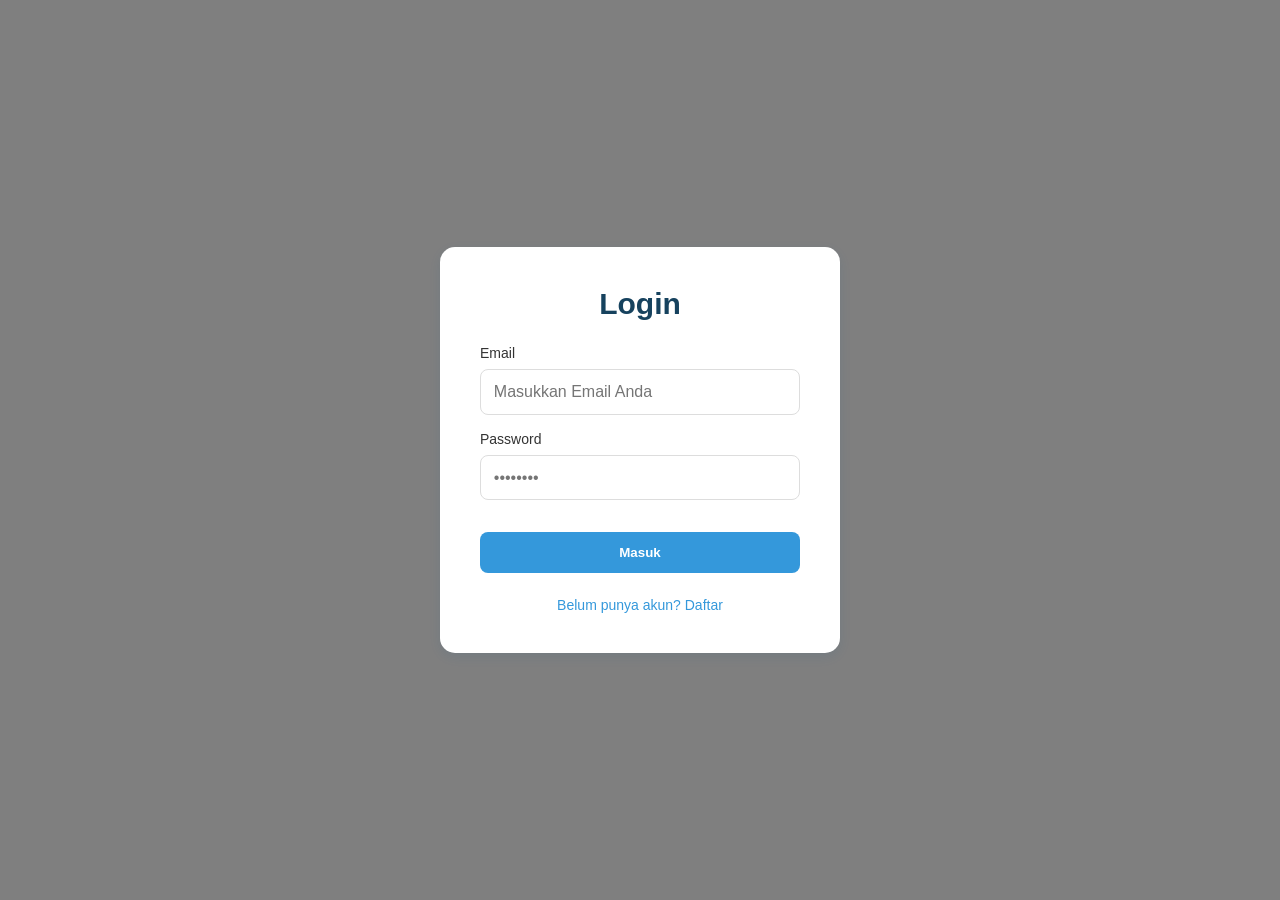
<file: component/Auth.html>
<!DOCTYPE html>
<html lang="id">
<head>
<meta charset="UTF-8">
<meta name="viewport" content="width=device-width, initial-scale=1.0">
<link rel="stylesheet" href="../css/style.css">
<style>
    html, body {
        height: 100%;
        margin: 0;
        background: transparent;
    }
    .auth-overlay {
        position: fixed;
        inset: 0;
        width: 100%;
        height: 100%;
        background: rgba(0,0,0,0.5);
        display: flex;
        align-items: center;
        justify-content: center;
        z-index: 9999;
    }
    .hidden { display: none !important; }
</style>
</head>
<body>
    <div id="auth-overlay" class="auth-overlay" onclick="handleOverlayClick(event)">

        <div id="login-form" class="card-auth" onclick="event.stopPropagation()">
            <h3>Login</h3>
            <form>
                <div class="input-group">
                    <label>Email</label>
                    <input type="email" id="login-email" placeholder="Masukkan Email Anda">
                </div>
                <div class="input-group">
                    <label>Password</label>
                    <input type="password" id="login-password" placeholder="••••••••">
                </div>
                <button type="button" onclick="handleLogin()">Masuk</button>
            </form>
            <p class="footer-link" onclick="toggleForm('register')">Belum punya akun? Daftar</p>
        </div>

        <div id="register-form" class="card-auth hidden" onclick="event.stopPropagation()">
            <h3>Registrasi</h3>
            <form>
                <div class="input-group">
                    <label>Nama Lengkap</label>
                    <input type="text" id="register-name" placeholder="Nama Anda (Bukan Email)">
                </div>
                <div class="input-group">
                    <label>Email</label>
                    <input type="email" id="register-email" placeholder="email@contoh.com">
                </div>
                <div class="input-group">
                    <label>Password</label>
                    <input type="password" id="register-password" placeholder="••••••••">
                </div>
                <button type="button" onclick="handleRegister()">Daftar</button>
            </form>
            <p class="footer-link" onclick="toggleForm('login')">Sudah punya akun? Login</p>
        </div>

    </div>

    <script>
        /* ============ HELPER: USERS STORAGE ============ */
        // localStorage structure:
        // users: [ { name, email, password, phone, nik }, ... ]
        // currentUser: { name, email, password, phone, nik }
        // isLoggedIn: "true" | (removed when logged out)

        function getUsers() {
            try {
                return JSON.parse(localStorage.getItem('users')) || [];
            } catch (e) {
                return [];
            }
        }

        function saveUsers(users) {
            localStorage.setItem('users', JSON.stringify(users));
        }

        function findUserByEmail(email) {
            const emailKey = email.trim().toLowerCase();
            const users = getUsers();
            return users.find(u => u.email.toLowerCase() === emailKey) || null;
        }

        function setCurrentUser(user) {
            localStorage.setItem('currentUser', JSON.stringify(user));
            localStorage.setItem('isLoggedIn', 'true');
        }

        /* ============ FORM SWITCH ============ */
        function toggleForm(type) {
            const loginForm = document.getElementById('login-form');
            const registerForm = document.getElementById('register-form');
            if (type === 'login') {
                loginForm.classList.remove('hidden');
                registerForm.classList.add('hidden');
            } else {
                registerForm.classList.remove('hidden');
                loginForm.classList.add('hidden');
            }
        }

        function handleOverlayClick(event) {
            if (event.target.id === 'auth-overlay') {
                window.parent.postMessage({ action: 'close' }, '*');
            }
        }

        /* ============ LOGIN ============ */
        function handleLogin() {
            const email = document.getElementById('login-email').value.trim();
            const password = document.getElementById('login-password').value;

            if (!email) { alert('Masukkan email Anda!'); return; }
            if (!password) { alert('Masukkan password Anda!'); return; }

            const user = findUserByEmail(email);
            if (!user) {
                alert('Email belum terdaftar! Silakan daftar terlebih dahulu.');
                toggleForm('register');
                return;
            }

            if (user.password !== password) {
                alert('Password salah!');
                return;
            }

            setCurrentUser(user);
            window.parent.postMessage({ action: 'loggedIn' }, '*');
        }

        /* ============ REGISTER ============ */
        function handleRegister() {
            const name = document.getElementById('register-name').value.trim();
            const email = document.getElementById('register-email').value.trim();
            const password = document.getElementById('register-password').value;

            if (!name) { alert('Nama wajib diisi!'); return; }
            if (!email) { alert('Email wajib diisi!'); return; }
            if (!password) { alert('Password wajib diisi!'); return; }

            if (findUserByEmail(email)) {
                alert('Email sudah terdaftar! Silakan login.');
                toggleForm('login');
                return;
            }

            const newUser = {
                name: name,
                email: email,
                password: password,
                phone: '',
                nik: ''
            };

            const users = getUsers();
            users.push(newUser);
            saveUsers(users);

            setCurrentUser(newUser);
            window.parent.postMessage({ action: 'loggedIn' }, '*');
        }

        /* ============ TERIMA PESAN DARI PARENT (index.html) ============ */
        window.addEventListener('message', (event) => {
            const data = event.data;
            if (!data) return;

            if (data.action === 'show') {
                document.getElementById('login-email').value = '';
                document.getElementById('login-password').value = '';
                document.getElementById('register-name').value = '';
                document.getElementById('register-email').value = '';
                document.getElementById('register-password').value = '';
                toggleForm(data.type || 'login');
            }
        });
    </script>
</body>
</html>
</file>
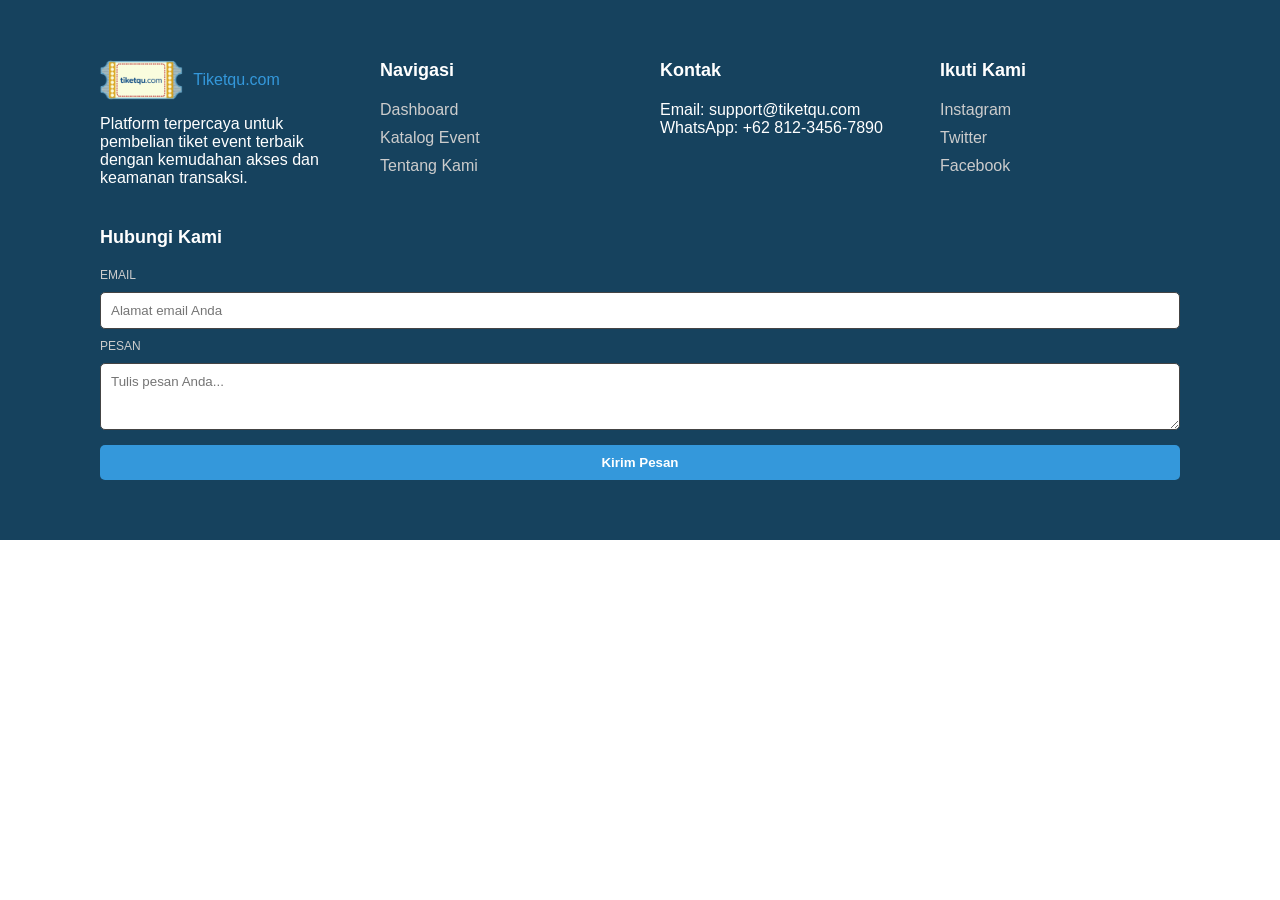
<file: component/footer.html>
<!DOCTYPE html>
<html lang="en">
<head>
    <meta charset="UTF-8">
    <meta name="viewport" content="width=device-width, initial-scale=1.0">
    <link rel="stylesheet" href="../css/style.css">
    <style>
        *{
            padding: 0;
            margin: 0;
            box-sizing: border-box;
        }
    </style>
</head>
<body>
    <footer>
        <div class="footer-col">
            <div class="logo-footer">
                <img src="../assets/img/logo_BA.png" alt="Logo">
                <label class="text-color-primary">Tiketqu<span>.com</span></label>
            </div>
            <p>Platform terpercaya untuk pembelian tiket event terbaik dengan kemudahan akses dan keamanan transaksi.</p>
        </div>

        <div class="footer-col">
            <h3>Navigasi</h3>
            <ul>
                <li><a href="#">Dashboard</a></li>
                <li><a href="#">Katalog Event</a></li>
                <li><a href="#">Tentang Kami</a></li>
            </ul>
        </div>

        <div class="footer-col">
            <h3>Kontak</h3>
            <p>Email: support@tiketqu.com</p>
            <p>WhatsApp: +62 812-3456-7890</p>
        </div>

        <div class="footer-col">
            <h3>Ikuti Kami</h3>
            <div class="social-links">
                <a href="#">Instagram</a>
                <a href="#">Twitter</a>
                <a href="#">Facebook</a>
            </div>
        </div>

        <div class="footer-col">
            <h3>Hubungi Kami</h3>
            <form action="#" class="contact-form">
                <label for="email">Email</label>
                <input type="email" id="email" name="email" placeholder="Alamat email Anda">
                
                <label for="message">Pesan</label>
                <textarea id="message" name="message" rows="3" placeholder="Tulis pesan Anda..."></textarea>
                
                <button type="submit" class="bg-primary text-color-light">Kirim Pesan</button>
            </form>
        </div>
    </footer>
</body>
</html>
</file>
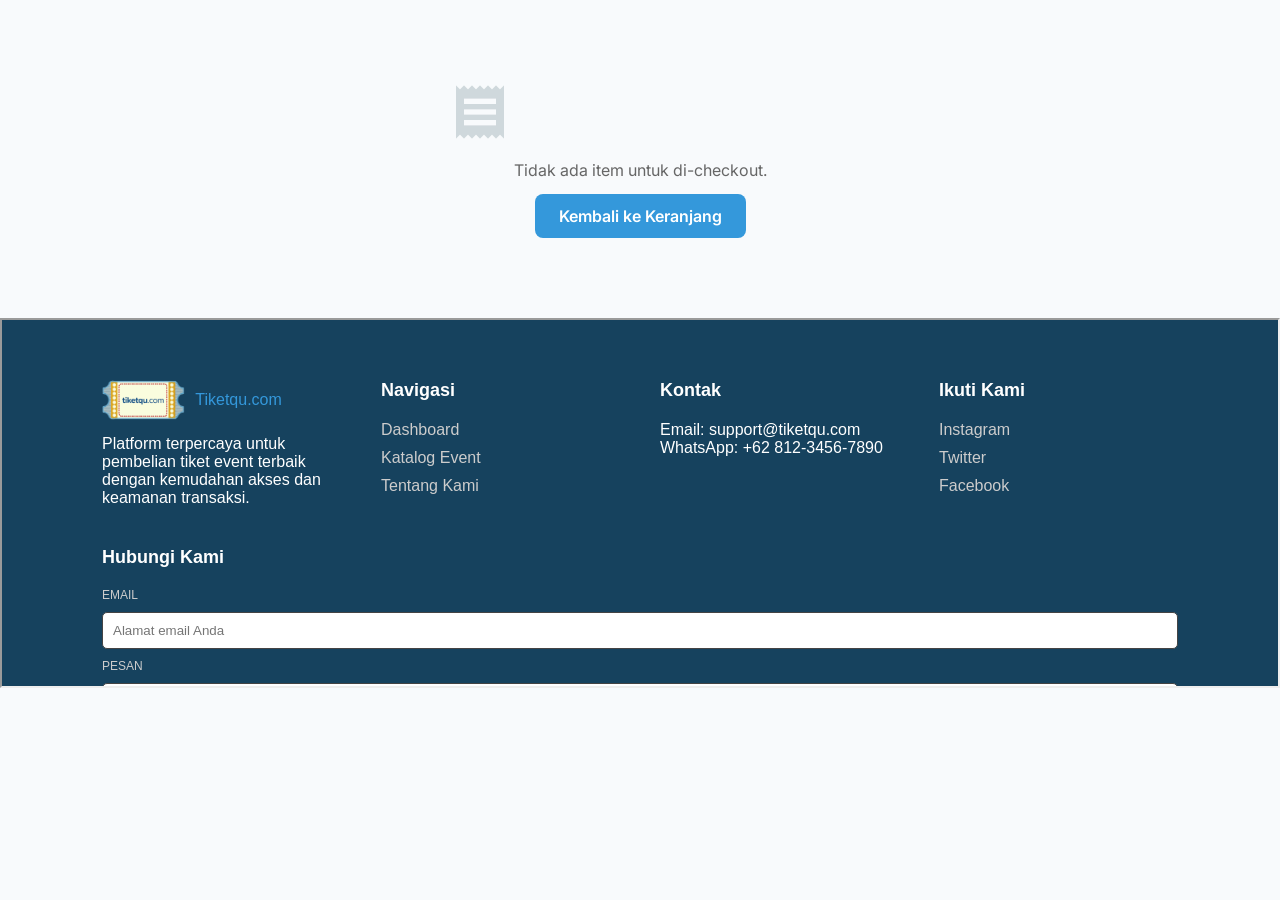
<file: pages/checkout.html>
<!DOCTYPE html>
<html lang="id">
<head>
    <meta charset="UTF-8">
    <meta name="viewport" content="width=device-width, initial-scale=1.0">
    <title>Checkout - Tiketqu</title>
    <link rel="stylesheet" href="../css/checkout.css">
    <link href="https://fonts.googleapis.com/icon?family=Material+Icons" rel="stylesheet">

    <style>
        
        iframe{
            width: 100%;
            height: 370px;
        }
        
        .checkout-container {
            display: grid;
            grid-template-columns: 1fr 380px;
            gap: 30px;
            align-items: start;
            max-width: 1200px;
            margin: 0 auto;
            box-sizing: border-box;
        }

        .checkout-main-content {
            min-width: 0;
            max-width: 100%;
        }

        .checkout-sidebar-summary {
            position: sticky;
            top: 20px;
        }

        @media (max-width: 900px) {
            .checkout-container {
                grid-template-columns: 1fr;
            }
            .checkout-sidebar-summary {
                position: static;
            }
        }

        /* Beberapa event-mini-card ditumpuk saat checkout multi-event */
        .event-mini-card + .event-mini-card {
            margin-top: 10px;
        }

        /* Kartu pengunjung tambahan (multi tiket) */
        .visitor-card + .visitor-card {
            margin-top: 16px;
        }

        .checkout-empty-state {
            text-align: center;
            padding: 80px 20px;
            color: #666;
        }
        .checkout-empty-state .material-icons {
            font-size: 64px;
            color: #cfd8dc;
            display: block;
            margin-bottom: 16px;
        }
        .checkout-empty-state a {
            display: inline-block;
            margin-top: 14px;
            background: #3498db;
            color: #fff;
            padding: 12px 24px;
            border-radius: 8px;
            text-decoration: none;
            font-weight: 600;
        }

        .promo-message {
            font-size: 0.8rem;
            margin-top: 6px;
        }
        .promo-message.success { color: #2ecc71; }
        .promo-message.error { color: #e74c3c; }
    </style>
</head>
<body>


    <!-- MAIN CHECKOUT CONTAINER -->
    <div class="checkout-container" id="checkout-root">

        <!-- KOLOM KIRI: FORMS & PAYMENT -->
        <div class="checkout-main-content">

            <!-- STEP 1: DATA PEMESAN -->
            <section class="checkout-section scroll-reveal">
                <div class="section-title">
                    <span class="step-num">1</span>
                    <h2>Informasi Kontak Pemesan</h2>
                </div>
                <div class="form-grid">
                    <div class="form-group">
                        <label for="nama-lengkap">Nama Lengkap (Sesuai KTP)</label>
                        <input type="text" id="nama-lengkap" placeholder="Contoh: John Doe" required>
                    </div>
                    <div class="form-group">
                        <label for="email">Alamat Email</label>
                        <input type="email" id="email" placeholder="Contoh: johndoe@gmail.com" required>
                        <span class="input-helper">E-Tiket akan dikirimkan ke email ini</span>
                    </div>
                    <div class="form-group">
                        <label for="no-hp">Nomor Handphone (WhatsApp)</label>
                        <input type="tel" id="no-hp" placeholder="Contoh: 08123456789" required>
                    </div>
                    <div class="form-group">
                        <label for="no-identitas">Nomor Identitas (NIK KTP / SIM)</label>
                        <input type="text" id="no-identitas" placeholder="Contoh: 3171XXXXXXXXXXXX" required>
                    </div>
                </div>
            </section>

            <!-- STEP 2: DATA PENGUNJUNG / TIKET HOLDER -->
            <section class="checkout-section scroll-reveal">
                <div class="section-title">
                    <span class="step-num">2</span>
                    <h2>Detail Pengunjung</h2>
                </div>
                <div class="visitor-notice">
                    <label class="checkbox-container">Data pengunjung sama dengan data pemesan di atas
                        <input type="checkbox" id="same-as-buyer" checked>
                        <span class="checkmark"></span>
                    </label>
                </div>
                <!-- Form ini dikloning secara dinamis via JS sesuai jumlah tiket -->
                <div id="visitor-forms-container">
                </div>
            </section>

            <!-- STEP 3: METODE PEMBAYARAN -->
            <section class="checkout-section scroll-reveal">
                <div class="section-title">
                    <span class="step-num">3</span>
                    <h2>Pilih Metode Pembayaran</h2>
                </div>

                <div class="payment-methods-wrapper">
                    <!-- Kelompok Virtual Account -->
                    <div class="payment-group">
                        <h3>Virtual Account (Dicek Otomatis)</h3>
                        <div class="payment-options">
                            <label class="payment-card-option">
                                <input type="radio" name="payment_method" value="bca_va" checked>
                                <div class="payment-card-content">
                                    <img src="https://upload.wikimedia.org/wikipedia/commons/5/5c/Bank_Central_Asia.svg" alt="BCA" class="bank-logo">
                                    <span>BCA Virtual Account</span>
                                </div>
                            </label>
                            <label class="payment-card-option">
                                <input type="radio" name="payment_method" value="mandiri_va">
                                <div class="payment-card-content">
                                    <img src="https://upload.wikimedia.org/wikipedia/commons/a/ad/Bank_Mandiri_logo_2016.svg" alt="Mandiri" class="bank-logo">
                                    <span>Mandiri Virtual Account</span>
                                </div>
                            </label>
                        </div>
                    </div>

                    <!-- Kelompok E-Wallet -->
                    <div class="payment-group">
                        <h3>E-Wallet & QRIS</h3>
                        <div class="payment-options">
                            <label class="payment-card-option">
                                <input type="radio" name="payment_method" value="qris">
                                <div class="payment-card-content">
                                    <img src="https://upload.wikimedia.org/wikipedia/commons/a/a2/Logo_QRIS.svg" alt="QRIS" class="bank-logo">
                                    <span>QRIS (Gopay, OVO, Dana, LinkAja)</span>
                                </div>
                            </label>
                        </div>
                    </div>
                </div>
            </section>
        </div>

        <!-- KOLOM KANAN: RINGKASAN ORDER (Sticky Sidebar) -->
        <aside class="checkout-sidebar-summary">
            <div class="summary-box scroll-reveal">
                <h3>Detail Pesanan</h3>

                <!-- Info Mini Event (bisa lebih dari 1 jika multi-event) -->
                <div id="event-mini-list">
                </div>

                <!-- Detail Item Rincian -->
                <div class="order-items-list" id="order-items-list">
                </div>

                <!-- Input Kode Promo -->
                <div class="promo-box">
                    <input type="text" id="promo-input" placeholder="Masukkan kode promo/diskon">
                    <button class="btn-promo" id="btn-promo">Terapkan</button>
                </div>
                <div class="promo-message" id="promo-message"></div>

                <!-- Breakdown Rincian Harga -->
                <div class="price-breakdown">
                    <div class="breakdown-row">
                        <span>Subtotal</span>
                        <span id="breakdown-subtotal">Rp 0</span>
                    </div>
                    <div class="breakdown-row">
                        <span>Biaya Layanan & Pajak</span>
                        <span id="breakdown-fee">Rp 5.000</span>
                    </div>
                    <div class="breakdown-row discount">
                        <span>Potongan Promo</span>
                        <span id="breakdown-discount">-Rp 0</span>
                    </div>
                    <div class="breakdown-row total-row">
                        <span>Total Pembayaran</span>
                        <span class="final-price" id="breakdown-total">Rp 0</span>
                    </div>
                </div>

                <!-- Kebijakan Privasi & CTA Button -->
                <p class="legal-text">Dengan mengklik tombol di bawah, Anda menyetujui <a href="#">Syarat & Ketentuan</a> serta <a href="#">Kebijakan Privasi</a> Tiketqu.</p>

                <button class="btn-checkout-pay" id="btn-pay">Bayar Sekarang &rarr;</button>
            </div>
        </aside>

    </div>

    
    <iframe src="../component/footer.html" title="footer" class="frame-footer" scrolling="no"></iframe>

    <!-- SCRIPT LOGIKA COUNTDOWN & INTERAKTIF -->
    <script>
        document.addEventListener("DOMContentLoaded", function () {

            /* ============ SCROLL REVEAL ============ */
            function initScrollReveal() {
                const reveals = document.querySelectorAll(".scroll-reveal");
                const obs = new IntersectionObserver((entries) => {
                    entries.forEach(entry => {
                        if (entry.isIntersecting) {
                            entry.target.classList.add("active");
                            obs.unobserve(entry.target);
                        }
                    });
                }, { threshold: 0.05 });
                reveals.forEach(el => obs.observe(el));
            }

            const months = ["Januari", "Februari", "Maret", "April", "Mei", "Juni", "Juli", "Agustus", "September", "Oktober", "November", "Desember"];
            function formatDate(dateString) {
                const d = new Date(dateString);
                if (isNaN(d.getTime())) return dateString;
                return `${d.getDate()} ${months[d.getMonth()]} ${d.getFullYear()}`;
            }
            function formatRupiah(num) {
                return "Rp " + Number(num).toLocaleString('id-ID');
            }

            /* ============ AMBIL DATA CHECKOUT DARI LOCALSTORAGE ============ */
            const checkoutItems = JSON.parse(localStorage.getItem('checkoutSekarang')) || [];

            if (checkoutItems.length === 0) {
                document.getElementById('checkout-root').innerHTML = `
                    <div class="checkout-empty-state" style="grid-column: 1 / -1;">
                        <span class="material-icons">receipt_long</span>
                        <p>Tidak ada item untuk di-checkout.</p>
                        <a href="keranjang.html">Kembali ke Keranjang</a>
                    </div>
                `;
                return;
            }

            /* ============ AUTO-ISI DATA PEMESAN DARI AKUN YANG SEDANG LOGIN ============ */
            const isLoggedIn = localStorage.getItem('isLoggedIn') === 'true';
            const currentUser = JSON.parse(localStorage.getItem('currentUser') || 'null');

            if (isLoggedIn && currentUser) {
                document.getElementById('nama-lengkap').value = currentUser.name || '';
                document.getElementById('email').value = currentUser.email || '';
                document.getElementById('no-hp').value = currentUser.phone || '';
                document.getElementById('no-identitas').value = currentUser.nik || '';
            }

            const BIAYA_LAYANAN = 5000;
            const PROMO_CODES = {
                "TIKETQU10": 0.10 // diskon 10%
            };
            let discountAmount = 0;

            /* ============ RENDER EVENT MINI CARD & RINCIAN ITEM ============ */
            const miniListEl = document.getElementById('event-mini-list');
            const itemsListEl = document.getElementById('order-items-list');

            miniListEl.innerHTML = checkoutItems.map(item => `
                <div class="event-mini-card">
                    <img src="${item.gambar}" alt="${item.nama_acara}">
                    <div class="event-mini-details">
                        <h4>${item.nama_acara}</h4>
                        <p class="txt-date"><span class="material-icons" style="font-size:16px;vertical-align:text-bottom;">calendar_today</span> ${formatDate(item.tanggal)}</p>
                        <p class="txt-loc"><span class="material-icons" style="font-size:16px;vertical-align:text-bottom;">location_on</span> ${item.lokasi}</p>
                    </div>
                </div>
            `).join('');

            itemsListEl.innerHTML = checkoutItems.map(item => `
                <div class="order-item-row">
                    <span>${item.nama_acara} (x${item.qty})</span>
                    <span>${formatRupiah(item.harga_satuan * item.qty)}</span>
                </div>
            `).join('');

            /* ============ VISITOR FORMS (1 form per tiket) ============ */
            const visitorContainer = document.getElementById('visitor-forms-container');

            function buildVisitorForms() {
                let html = '';
                let ticketNumber = 0;
                checkoutItems.forEach(item => {
                    for (let i = 0; i < item.qty; i++) {
                        ticketNumber++;
                        html += `
                            <div class="visitor-card">
                                <h4>Tiket ${ticketNumber}: ${item.nama_acara}</h4>
                                <div class="form-grid">
                                    <div class="form-group">
                                        <label>Nama Lengkap Pengunjung</label>
                                        <input type="text" class="input-visitor-name" value="" disabled>
                                    </div>
                                    <div class="form-group">
                                        <label>Nomor Identitas (NIK)</label>
                                        <input type="text" class="input-visitor-id" value="" disabled>
                                    </div>
                                </div>
                            </div>
                        `;
                    }
                });
                visitorContainer.innerHTML = html;
            }
            buildVisitorForms();

            /* ============ PRICE BREAKDOWN ============ */
            function updateBreakdown() {
                const subtotal = checkoutItems.reduce((sum, item) => sum + (item.harga_satuan * item.qty), 0);
                const total = Math.max(subtotal + BIAYA_LAYANAN - discountAmount, 0);

                document.getElementById('breakdown-subtotal').innerText = formatRupiah(subtotal);
                document.getElementById('breakdown-fee').innerText = formatRupiah(BIAYA_LAYANAN);
                document.getElementById('breakdown-discount').innerText = "-" + formatRupiah(discountAmount);
                document.getElementById('breakdown-total').innerText = formatRupiah(total);

                return { subtotal, biayaLayanan: BIAYA_LAYANAN, diskon: discountAmount, total };
            }
            updateBreakdown();

            /* ============ PROMO CODE ============ */
            document.getElementById('btn-promo').addEventListener('click', function () {
                const input = document.getElementById('promo-input');
                const msgEl = document.getElementById('promo-message');
                const code = input.value.trim().toUpperCase();
                const subtotal = checkoutItems.reduce((sum, item) => sum + (item.harga_satuan * item.qty), 0);

                if (PROMO_CODES[code]) {
                    discountAmount = Math.round(subtotal * PROMO_CODES[code]);
                    msgEl.textContent = `Kode promo "${code}" berhasil diterapkan!`;
                    msgEl.className = "promo-message success";
                } else {
                    discountAmount = 0;
                    msgEl.textContent = "Kode promo tidak valid.";
                    msgEl.className = "promo-message error";
                }
                updateBreakdown();
            });

            /* ============ SINKRONISASI CHECKBOX DATA PEMESAN KE PENGUNJUNG ============ */
            const checkboxSame = document.getElementById("same-as-buyer");
            const buyerNameInput = document.getElementById("nama-lengkap");
            const buyerIdInput = document.getElementById("no-identitas");

            function syncVisitorFields() {
                const visitorNameInputs = document.querySelectorAll(".input-visitor-name");
                const visitorIdInputs = document.querySelectorAll(".input-visitor-id");

                if (checkboxSame.checked) {
                    visitorNameInputs.forEach(inp => { inp.value = buyerNameInput.value; inp.disabled = true; });
                    visitorIdInputs.forEach(inp => { inp.value = buyerIdInput.value; inp.disabled = true; });
                } else {
                    visitorNameInputs.forEach(inp => { inp.disabled = false; });
                    visitorIdInputs.forEach(inp => { inp.disabled = false; });
                }
            }

            checkboxSame.addEventListener("change", syncVisitorFields);
            buyerNameInput.addEventListener("input", function () {
                if (checkboxSame.checked) {
                    document.querySelectorAll(".input-visitor-name").forEach(inp => inp.value = this.value);
                }
            });
            buyerIdInput.addEventListener("input", function () {
                if (checkboxSame.checked) {
                    document.querySelectorAll(".input-visitor-id").forEach(inp => inp.value = this.value);
                }
            });
            syncVisitorFields();


            /* ============ SUBMIT / BAYAR SEKARANG ============ */
            document.getElementById('btn-pay').addEventListener('click', function () {
                const nama = buyerNameInput.value.trim();
                const email = document.getElementById('email').value.trim();
                const noHp = document.getElementById('no-hp').value.trim();
                const noIdentitas = buyerIdInput.value.trim();

                if (!nama || !email || !noHp || !noIdentitas) {
                    alert("Mohon lengkapi data kontak pemesan terlebih dahulu.");
                    return;
                }

                if (!checkboxSame.checked) {
                    const visitorNames = document.querySelectorAll(".input-visitor-name");
                    const visitorIds = document.querySelectorAll(".input-visitor-id");
                    for (let i = 0; i < visitorNames.length; i++) {
                        if (!visitorNames[i].value.trim() || !visitorIds[i].value.trim()) {
                            alert("Mohon lengkapi seluruh data pengunjung tiket.");
                            return;
                        }
                    }
                }

                const metodePembayaran = document.querySelector('input[name="payment_method"]:checked').value;
                const breakdown = updateBreakdown();

                const order = {
                    orderId: 'ORD-' + Date.now(),
                    items: checkoutItems,
                    buyer: { nama, email, noHp, noIdentitas },
                    metodePembayaran,
                    subtotal: breakdown.subtotal,
                    biayaLayanan: breakdown.biayaLayanan,
                    diskon: breakdown.diskon,
                    totalBayar: breakdown.total,
                    status: 'unpaid',
                    createdAt: Date.now(),
                    deadline: Date.now() + (15 * 60 * 1000)
                };

                // Simpan ke daftar pesanan
                let pesanan = JSON.parse(localStorage.getItem('pesananUser')) || [];
                pesanan.push(order);
                localStorage.setItem('pesananUser', JSON.stringify(pesanan));

                // Hapus item yang sudah di-checkout dari keranjang (jika ada di sana)
                const checkedOutIds = new Set(checkoutItems.map(i => i.cartItemId));
                let keranjang = JSON.parse(localStorage.getItem('keranjangUser')) || [];
                keranjang = keranjang.filter(i => !checkedOutIds.has(i.cartItemId));
                localStorage.setItem('keranjangUser', JSON.stringify(keranjang));

                // Bersihkan data checkout sementara & hentikan timer
                localStorage.removeItem('checkoutSekarang');

                alert("Pesanan berhasil dibuat! Silakan selesaikan pembayaran di halaman Pesanan Saya.");
                window.location.href = "tickets.html";
            });

            initScrollReveal();
        });
    </script>
</body>
</html>
</file>
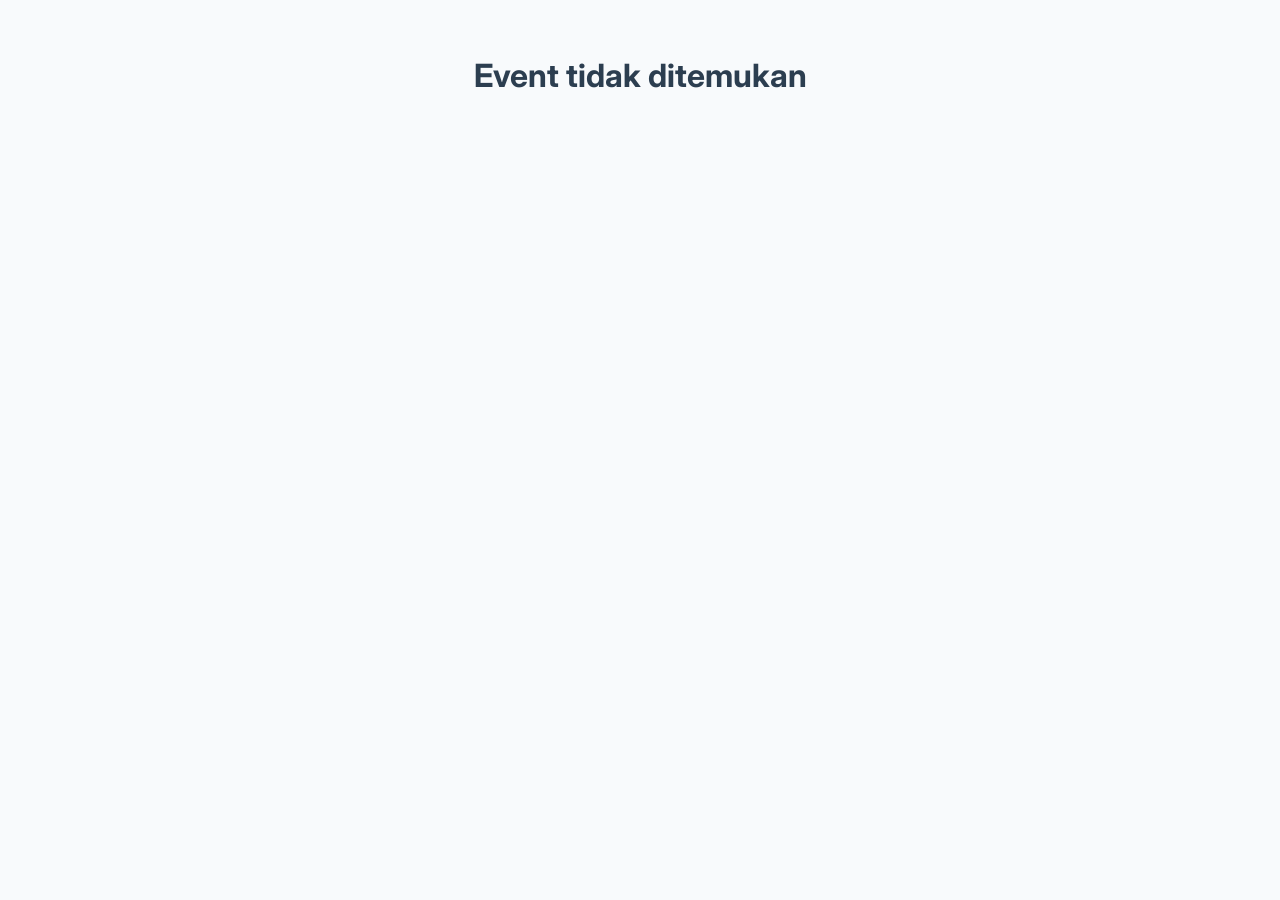
<file: pages/event-detail.html>
<!DOCTYPE html>
<html lang="id">
<head>
    <meta charset="UTF-8">
    <meta name="viewport" content="width=device-width, initial-scale=1.0">
    <title>Detail Event - Tiketqu</title>
    <link rel="stylesheet" href="../css/detail.css">
    <link href="https://fonts.googleapis.com/icon?family=Material+Icons" rel="stylesheet">
    
    <style>
        /* Mencegah grid column melebar tanpa batas (blowout) pada kolom kiri */
        .main-content-left {
            min-width: 0; 
            max-width: 100%;
        }

        /* Container scroll horizontal untuk event serupa & lainnya */
        .horizontal-scroll-wrapper {
            display: flex;
            gap: 20px;
            overflow-x: scroll;
            padding-bottom: 20px;
            scroll-snap-type: x mandatory;
            -webkit-overflow-scrolling: touch;
            width: 100%; 
        }

        /* Menyembunyikan scrollbar agar tampilan lebih bersih, tapi tetap bisa digeser */
        .horizontal-scroll-wrapper::-webkit-scrollbar {
            display: none;
        }

        /* Penyesuaian card agar ukurannya konsisten dan tidak terlalu lebar */
        .recommendation-card {
            background: #ffffff;
            border-radius: 14px;
            overflow: hidden;
            box-shadow: 0 4px 14px rgba(0, 81, 139, 0.105);
            display: flex;
            flex-direction: column;
            flex: 0 0 260px; /* Lebar tetap card: 260px */
            max-width: 260px;
            scroll-snap-align: start;
            transition: transform 0.3s ease;
        }

        .recommendation-card:hover {
            transform: translateY(-5px);
        }

        .rec-body {
            padding: 16px;
            display: flex;
            flex-direction: column;
            flex-grow: 1;
        }

        .rec-footer {
            margin-top: auto;
            border-top: 1px solid #eee;
            padding-top: 12px;
            display: flex;
            justify-content: space-between;
            align-items: center;
        }

        .btn-icon-align {
            display: flex;
            align-items: center;
            justify-content: center;
            gap: 8px;
        }

        .section-spacing {
            padding: 20px 0 10px 0;
        }

        /* Kontainer khusus bawah untuk melebar penuh 1200px */
        .full-width-recommendation {
            max-width: 1200px;
            margin: 40px auto 0 auto;
            width: 100%;
        }

        
        iframe{
            width: 100%;
            height: 370px;
        }
    </style>
</head>
<body>

    <div class="breadcrumb-container">
        <a href="katalog.html" class="btn-back">
            <span class="material-icons" style="font-size: 18px;">arrow_back</span> Kembali ke Katalog
        </a>
    </div>

    <div class="detail-layout-container">
        <div class="main-content-left">
            <div class="event-header-block scroll-reveal">
                <span class="badge-category" id="event-category" style="text-transform: capitalize;">Memuat...</span>
                <h1 id="event-title">Memuat judul...</h1>
                <p class="organized-by">Diselenggarakan oleh: <strong id="event-organizer">-</strong></p>
            </div>

            <div class="event-meta-cards scroll-reveal">
                <div class="meta-card">
                    <span class="meta-icon"><span class="material-icons">calendar_today</span></span>
                    <div class="meta-text">
                        <h4>Tanggal & Waktu</h4>
                        <p id="event-date">-</p>
                        <p class="sub-meta" id="event-time">-</p>
                    </div>
                </div>
                <div class="meta-card">
                    <span class="meta-icon"><span class="material-icons">location_on</span></span>
                    <div class="meta-text">
                        <h4>Lokasi Acara</h4>
                        <p id="event-location">-</p>
                    </div>
                </div>
            </div>

            <div class="description-section scroll-reveal">
                <h2>Tentang Event</h2>
                <p id="event-description">Memuat deskripsi...</p>
            </div>
        </div> 

        <div class="sticky-sidebar-right">
            <div class="sticky-ticket-box scroll-reveal">
                <div class="ticket-image-banner">
                    <img src="" id="event-banner" alt="Event Banner">
                </div>
                
                <div class="ticket-pricing-body">
                    <div class="price-row">
                        <span class="price-label">Harga Tiket</span>
                        <h2 class="price-value" id="price-value">Rp 0</h2>
                    </div>
                    
                    <div class="quantity-selector-block">
                        <span class="qty-label">Jumlah Tiket</span>
                        <div class="qty-controls">
                            <button class="qty-btn minus">-</button>
                            <input type="number" class="qty-input" id="qty-input" value="1" min="1" max="10" readonly>
                            <button class="qty-btn plus">+</button>
                        </div>
                    </div>

                    <div class="total-payment-row">
                        <span>Total Pembayaran</span>
                        <strong id="total-price-display">Rp 0</strong>
                    </div>

                    <div class="action-buttons-group" id="action-buttons-container">
                        </div>
                </div>
            </div>
        </div>
    </div> <div class="full-width-recommendation">
        <div class="section-spacing scroll-reveal" id="recommendation-section" style="display: none;">
            <div class="recommendation-header" style="margin-bottom: 20px;">
                <h2 style="font-size: 1.5rem; color: var(--dark-color, #16425e); font-weight: 700;">Event Serupa</h2>
            </div>
            <div class="horizontal-scroll-wrapper" id="recommendation-grid">
                </div>
        </div>

        <div class="section-spacing scroll-reveal" id="other-events-section" style="display: none; padding-top: 10px;">
            <div class="recommendation-header" style="margin-bottom: 20px;">
                <h2 style="font-size: 1.5rem; color: var(--dark-color, #16425e); font-weight: 700;">Event Lainnya (Mendatang)</h2>
            </div>
            <div class="horizontal-scroll-wrapper" id="other-events-grid">
                </div>
        </div>
    </div> 
    
    
    <iframe src="../component/footer.html" title="footer" class="frame-footer" scrolling="no"></iframe>
    
    <script>
        let currentEventData = null;

        document.addEventListener("DOMContentLoaded", async function () {
            const urlParams = new URLSearchParams(window.location.search);
            const eventId = parseInt(urlParams.get('id'));

            try {
                const response = await fetch('../data/data_event.json');
                const data = await response.json();
                const event = data.find(e => e.id === eventId);

                if (!event) {
                    document.body.innerHTML = "<h1 style='text-align:center; margin-top:50px;'>Event tidak ditemukan</h1>";
                    return;
                }

                currentEventData = event;

                // Populate data utama
                document.getElementById('event-title').innerText = event.nama_acara;
                document.getElementById('event-organizer').innerText = event.penyelenggara;
                document.getElementById('event-category').innerText = event.tipe_event;
                
                // Set CSS class untuk warna badge category
                const badgeClass = event.tipe_event.replace(/\s+/g, '-').toLowerCase();
                document.getElementById('event-category').classList.add(badgeClass);
                
                document.getElementById('event-date').innerText = formatDate(event.tanggal);
                document.getElementById('event-time').innerText = event.waktu + " WIB";
                document.getElementById('event-location').innerText = event.lokasi;
                document.getElementById('event-description').innerText = event.tentang_event;
                document.getElementById('event-banner').src = event.gambar;

                const basePrice = event.harga_tiket;
                const priceLabel = basePrice === 0 ? "Gratis" : "Rp " + basePrice.toLocaleString('id-ID');
                document.getElementById('price-value').innerText = priceLabel;
                document.getElementById('total-price-display').innerText = priceLabel;

                setupTicketLogic(basePrice);
                renderActionButtons(); 
                
                // Render list Event Serupa & Event Lainnya
                renderAdditionalEvents(data, event.tipe_event, event.id);

            } catch (error) {
                console.error("Error loading event data:", error);
            }

            // Animasi Scroll
            const reveals = document.querySelectorAll(".scroll-reveal");
            const observer = new IntersectionObserver((entries) => {
                entries.forEach(entry => { if(entry.isIntersecting) entry.target.classList.add("active"); });
            }, { threshold: 0.05 });
            reveals.forEach(el => observer.observe(el));
        });

        /* UTILITIES */
        function formatDate(dateString) {
            const months = ["Januari", "Februari", "Maret", "April", "Mei", "Juni", "Juli", "Agustus", "September", "Oktober", "November", "Desember"];
            const d = new Date(dateString);
            return `${d.getDate()} ${months[d.getMonth()]} ${d.getFullYear()}`;
        }

        // --- RENDER TOMBOL DENGAN VALIDASI LOGIN ---
        function renderActionButtons() {
            const container = document.getElementById('action-buttons-container');
            const isLoggedIn = localStorage.getItem('isLoggedIn') === 'true';

            if (!isLoggedIn) {
                container.innerHTML = `
                    <button class="btn-buy-now btn-icon-align" disabled style="background-color: #ccc; cursor: not-allowed; width: 100%; border: none; padding: 15px; border-radius: 8px; color: white;">
                        <span class="material-icons">lock</span> Lakukan login untuk memesan
                    </button>
                `;
            } else {
                container.innerHTML = `
                    <button class="btn-buy-now btn-icon-align" id="btn-buy-now">
                        <span class="material-icons">payments</span> Pesan Tiket
                    </button>
                    <button class="btn-add-cart btn-icon-align" id="btn-add-cart">
                        <span class="material-icons">shopping_cart</span> + Keranjang
                    </button>
                `;
                document.getElementById('btn-buy-now').addEventListener('click', () => processOrder('checkout'));
                document.getElementById('btn-add-cart').addEventListener('click', () => processOrder('cart'));
            }
        }

        function setupTicketLogic(price) {
            const plusBtn = document.querySelector(".plus");
            const minusBtn = document.querySelector(".minus");
            const qtyInput = document.getElementById("qty-input");
            const totalDisplay = document.getElementById("total-price-display");

            plusBtn.addEventListener("click", () => {
                let currentVal = parseInt(qtyInput.value);
                if (currentVal < 10) {
                    qtyInput.value = currentVal + 1;
                    updateTotal(qtyInput.value, price);
                }
            });

            minusBtn.addEventListener("click", () => {
                let currentVal = parseInt(qtyInput.value);
                if (currentVal > 1) {
                    qtyInput.value = currentVal - 1;
                    updateTotal(qtyInput.value, price);
                }
            });

            function updateTotal(quantity, price) {
                let total = price * quantity;
                totalDisplay.innerText = total === 0 ? "Gratis" : "Rp " + total.toLocaleString('id-ID');
            }
        }

        function processOrder(type) {
            const qty = parseInt(document.getElementById('qty-input').value);
            const orderData = {
                // ID unik per baris keranjang/checkout, supaya event yang sama
                // yang ditambahkan beberapa kali tetap bisa dibedakan
                cartItemId: 'itm-' + Date.now() + '-' + Math.floor(Math.random() * 100000),
                id: currentEventData.id,
                nama_acara: currentEventData.nama_acara,
                penyelenggara: currentEventData.penyelenggara,
                gambar: currentEventData.gambar,
                tanggal: currentEventData.tanggal,
                waktu: currentEventData.waktu,
                lokasi: currentEventData.lokasi,
                tipe_event: currentEventData.tipe_event,
                harga_satuan: currentEventData.harga_tiket,
                qty: qty,
                total_harga: currentEventData.harga_tiket * qty
            };

            if (type === 'checkout') {
                // Simpan sebagai data checkout langsung, lalu arahkan ke halaman checkout
                localStorage.setItem('checkoutSekarang', JSON.stringify([orderData]));
                window.location.href = "checkout.html";
            } else {
                let keranjang = JSON.parse(localStorage.getItem('keranjangUser')) || [];
                keranjang.push(orderData);
                localStorage.setItem('keranjangUser', JSON.stringify(keranjang));
                alert("Berhasil masuk ke Keranjang!");
            }
        }

        // --- RENDER EVENT SERUPA & EVENT LAINNYA ---
        function renderAdditionalEvents(allData, eventType, currentId) {
            const today = new Date('2026-07-01');

            /* 1. Event Serupa */
            const similarEvents = allData
                .filter(e => e.tipe_event === eventType && e.id !== currentId)
                .slice(0, 10); // Dinaikkan batas maksimalnya agar list panjangnya terlihat saat di-scroll penuh

            if (similarEvents.length > 0) {
                document.getElementById('recommendation-section').style.display = 'block';
                const gridSimilar = document.getElementById('recommendation-grid');
                gridSimilar.innerHTML = buildCardsHTML(similarEvents);
            }

            /* 2. Event Lainnya */
            const otherEvents = allData
                .filter(e => e.id !== currentId && new Date(e.tanggal) >= today)
                .sort((a, b) => new Date(a.tanggal) - new Date(b.tanggal))
                .slice(0, 12); // Dinaikkan batas maksimalnya juga

            if (otherEvents.length > 0) {
                document.getElementById('other-events-section').style.display = 'block';
                const gridOther = document.getElementById('other-events-grid');
                gridOther.innerHTML = buildCardsHTML(otherEvents);
            }
        }

        // Helper function pembuat HTML Card
        function buildCardsHTML(eventsArray) {
            return eventsArray.map(rec => {
                const badgeClass = rec.tipe_event.replace(/\s+/g, '-').toLowerCase();
                const hargaFormat = rec.harga_tiket === 0 ? "Gratis" : `Rp ${rec.harga_tiket.toLocaleString('id-ID')}`;
                
                return `
                    <div class="recommendation-card">
                        <div class="rec-image-wrapper" style="position: relative;">
                            <img src="${rec.gambar}" alt="${rec.nama_acara}" style="width:100%; height:140px; object-fit:cover;">
                            <span class="badge-type ${badgeClass}" style="position:absolute; top:10px; left:10px; font-size:10px; padding:4px 8px; border-radius:4px; text-transform:capitalize; background:#3498db; color:#fff;">${rec.tipe_event}</span>
                        </div>
                        <div class="rec-body">
                            <h3 style="font-size: 1rem; margin-bottom: 5px;">${rec.nama_acara}</h3>
                            <p style="font-size:0.8rem; color:#666; display:flex; align-items:center; gap:4px; margin-bottom:4px;">
                                <span class="material-icons" style="font-size:14px;">calendar_today</span> ${formatDate(rec.tanggal)}
                            </p>
                            <p style="font-size:0.8rem; color:#666; display:flex; align-items:center; gap:4px;">
                                <span class="material-icons" style="font-size:14px;">location_on</span> ${rec.lokasi}
                            </p>
                            <div class="rec-footer">
                                <span style="font-weight:bold; color:var(--dark-color, #16425e);">${hargaFormat}</span>
                                <a href="event-detail.html?id=${rec.id}" style="text-decoration:none; color: #3498db; font-weight:bold; font-size:0.9rem;">Lihat</a>
                            </div>
                        </div>
                    </div>
                `;
            }).join('');
        }
    </script>
</body>
</html>
</file>
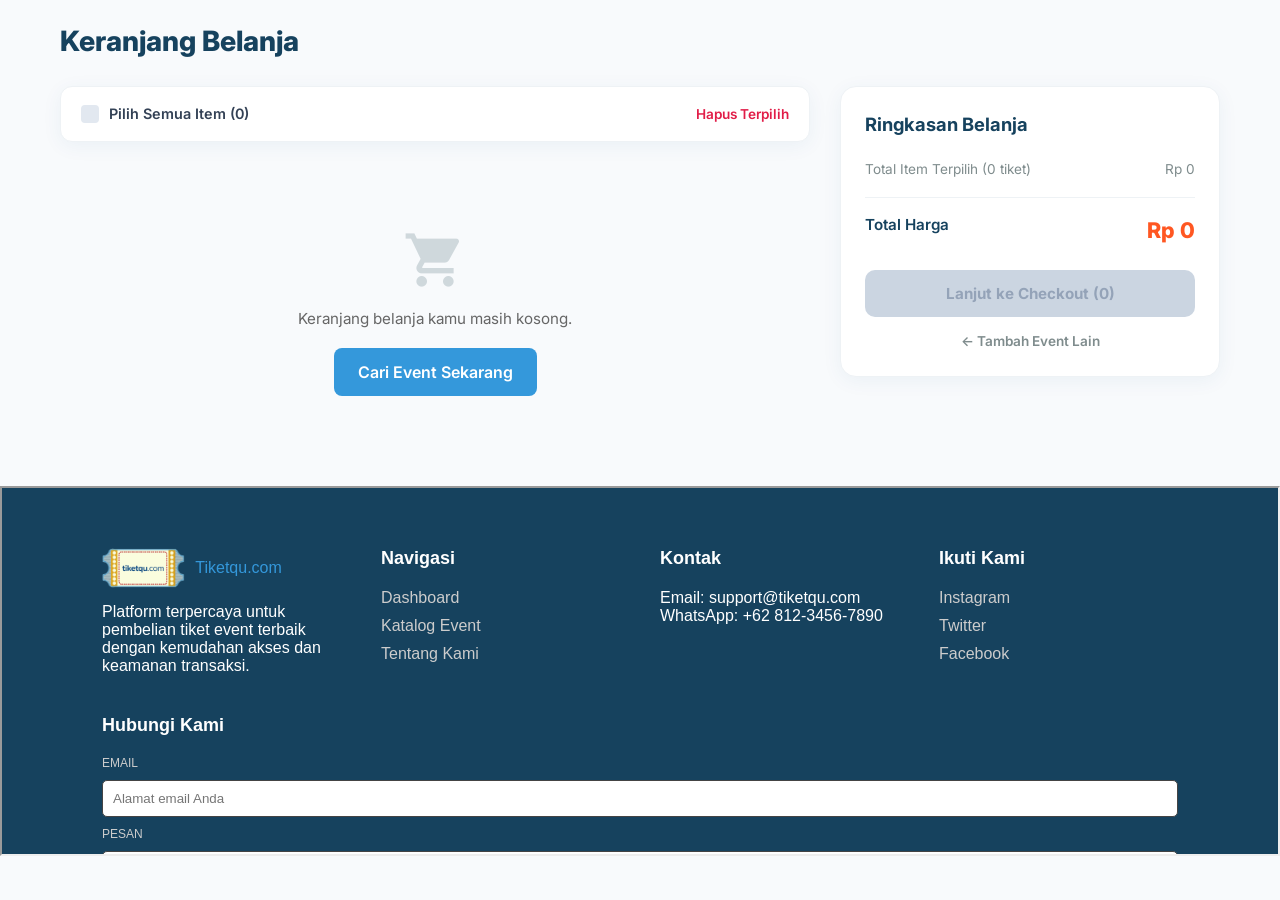
<file: pages/keranjang.html>
<!DOCTYPE html>
<html lang="id">
<head>
    <meta charset="UTF-8">
    <meta name="viewport" content="width=device-width, initial-scale=1.0">
    <title>Keranjang Belanja - Tiketqu</title>
    <link rel="stylesheet" href="../css/keranjang.css">
    <link href="https://fonts.googleapis.com/icon?family=Material+Icons" rel="stylesheet">

    <style>
        .cart-wrapper {
            max-width: 1200px;
            margin: 0 auto;
            padding: 20px;
            box-sizing: border-box;
        }

        .cart-container {
            display: grid;
            grid-template-columns: 1fr 380px;
            gap: 30px;
            align-items: start;
        }

        .cart-main-content {
            min-width: 0;
            max-width: 100%;
        }

        .cart-sidebar-summary {
            position: sticky;
            top: 20px;
        }

        @media (max-width: 900px) {
            .cart-container {
                grid-template-columns: 1fr;
            }
            .cart-sidebar-summary {
                position: static;
            }
        }

        /* Badge kategori tambahan supaya semua tipe_event dari data_event.json
           tetap punya warna, bukan cuma "teknologi" */
        .badge-category.teknologi { background: #3498db; color: #fff; }
        .badge-category.hiburan { background: #9b59b6; color: #fff; }
        .badge-category.edukasi { background: #2ecc71; color: #fff; }
        .badge-category.festival-budaya { background: #e67e22; color: #fff; }
        .badge-category.olahraga { background: #e74c3c; color: #fff; }
        .badge-category.bisnis { background: #16425e; color: #fff; }

        /* Kondisi keranjang kosong */
        .empty-cart-state {
            text-align: center;
            padding: 70px 20px;
            color: #666;
        }
        .empty-cart-state .material-icons {
            font-size: 64px;
            color: #cfd8dc;
            display: block;
            margin-bottom: 16px;
        }
        .empty-cart-state p {
            margin-bottom: 18px;
            font-size: 0.95rem;
        }
        .empty-cart-state a.btn-continue-shopping-empty {
            display: inline-block;
            background: #3498db;
            color: #fff;
            padding: 12px 24px;
            border-radius: 8px;
            text-decoration: none;
            font-weight: 600;
        }

        
        iframe{
            width: 100%;
            height: 370px;
        }
    </style>
</head>
<body>

    <div class="cart-wrapper">
        <h1 class="cart-page-title scroll-reveal">Keranjang Belanja</h1>

        <div class="cart-container">
            <div class="cart-main-content">

                <div class="cart-header-tools scroll-reveal">
                    <label class="checkbox-container">
                        <input type="checkbox" id="select-all-cart">
                        <span class="checkmark"></span>
                        <span class="label-text">Pilih Semua Item (<span id="total-items-count">0</span>)</span>
                    </label>
                    <button class="btn-delete-selected" id="btn-delete-selected">Hapus Terpilih</button>
                </div>

                <div class="cart-items-list" id="cart-items-list">
                    <!-- Item keranjang dirender otomatis oleh JavaScript dari localStorage -->
                </div>

            </div>

            <aside class="cart-sidebar-summary">
                <div class="summary-box scroll-reveal">
                    <h3>Ringkasan Belanja</h3>

                    <div class="summary-details">
                        <div class="summary-row">
                            <span id="selected-items-label">Total Item Terpilih (0 tiket)</span>
                            <span id="subtotal-display">Rp 0</span>
                        </div>
                        <div class="summary-row promo-discount hidden">
                            <span>Potongan Diskon</span>
                            <span id="discount-display">-Rp 0</span>
                        </div>
                        <div class="summary-row total-row">
                            <span>Total Harga</span>
                            <strong id="total-cart-display">Rp 0</strong>
                        </div>
                    </div>

                    <button class="btn-checkout-start" id="checkout-btn" disabled>
                        Lanjut ke Checkout (0)
                    </button>

                    <a href="katalog.html" class="btn-continue-shopping">← Tambah Event Lain</a>
                </div>
            </aside>
        </div>
    </div>

    
    <iframe src="../component/footer.html" title="footer" class="frame-footer" scrolling="no"></iframe>

    <script>
        document.addEventListener("DOMContentLoaded", function () {

            /* ============ ANIMASI SCROLL REVEAL ============ */
            function initScrollReveal() {
                const reveals = document.querySelectorAll(".scroll-reveal");
                const obs = new IntersectionObserver((entries) => {
                    entries.forEach(entry => {
                        if (entry.isIntersecting) {
                            entry.target.classList.add("active");
                            obs.unobserve(entry.target);
                        }
                    });
                }, { threshold: 0.01 });
                reveals.forEach(el => obs.observe(el));
            }

            /* ============ ELEMENT REFERENCES ============ */
            const listContainer = document.getElementById("cart-items-list");
            const selectAllCheckbox = document.getElementById("select-all-cart");
            const totalItemsCount = document.getElementById("total-items-count");
            const selectedItemsLabel = document.getElementById("selected-items-label");
            const subtotalDisplay = document.getElementById("subtotal-display");
            const totalCartDisplay = document.getElementById("total-cart-display");
            const checkoutBtn = document.getElementById("checkout-btn");
            const btnDeleteSelected = document.getElementById("btn-delete-selected");

            const months = ["Januari", "Februari", "Maret", "April", "Mei", "Juni", "Juli", "Agustus", "September", "Oktober", "November", "Desember"];

            function formatDate(dateString) {
                const d = new Date(dateString);
                if (isNaN(d.getTime())) return dateString;
                return `${d.getDate()} ${months[d.getMonth()]} ${d.getFullYear()}`;
            }

            function formatRupiah(num) {
                return "Rp " + Number(num).toLocaleString('id-ID');
            }

            /* ============ DATA LAYER (localStorage) ============ */
            function getCart() {
                return JSON.parse(localStorage.getItem('keranjangUser')) || [];
            }

            function saveCart(cart) {
                localStorage.setItem('keranjangUser', JSON.stringify(cart));
            }

            // Menyimpan sementara item mana saja yang sedang dicentang oleh user
            let checkedIds = new Set();

            /* ============ RENDER ============ */
            function render() {
                const cart = getCart();
                totalItemsCount.innerText = cart.length;

                if (cart.length === 0) {
                    listContainer.innerHTML = `
                        <div class="empty-cart-state">
                            <span class="material-icons">shopping_cart</span>
                            <p>Keranjang belanja kamu masih kosong.</p>
                            <a href="katalog.html" class="btn-continue-shopping-empty">Cari Event Sekarang</a>
                        </div>
                    `;
                    checkedIds.clear();
                    updateSummary();
                    return;
                }

                listContainer.innerHTML = cart.map(item => {
                    const badgeClass = (item.tipe_event || '').replace(/\s+/g, '-').toLowerCase();
                    const isChecked = checkedIds.has(item.cartItemId);
                    return `
                    <div class="cart-item-card scroll-reveal active" data-cart-id="${item.cartItemId}" data-price="${item.harga_satuan}">
                        <div class="item-checkbox-wrapper">
                            <label class="checkbox-container">
                                <input type="checkbox" class="item-checkbox" ${isChecked ? 'checked' : ''}>
                                <span class="checkmark"></span>
                            </label>
                        </div>

                        <div class="item-image">
                            <img src="${item.gambar}" alt="${item.nama_acara}">
                        </div>

                        <div class="item-details">
                            <span class="badge-category ${badgeClass}">${item.tipe_event || '-'}</span>
                            <h3 class="event-title">${item.nama_acara}</h3>
                            <p class="event-organizer">Penyelenggara: ${item.penyelenggara || '-'}</p>
                            <p class="event-schedule"><span class="material-icons" style="font-size:16px;vertical-align:text-bottom;">calendar_today</span> ${formatDate(item.tanggal)} • ${item.waktu || '-'} WIB</p>
                        </div>

                        <div class="item-actions-price">
                            <div class="item-price">${formatRupiah(item.harga_satuan)}</div>
                            <div class="quantity-controls">
                                <button class="qty-btn btn-minus">-</button>
                                <input type="number" class="qty-input" value="${item.qty}" min="1" max="10" readonly>
                                <button class="qty-btn btn-plus">+</button>
                            </div>
                            <button class="btn-remove-item" title="Hapus dari keranjang">
                                <span class="trash-icon material-icons" style="font-size:16px;vertical-align:text-bottom;">delete</span> Hapus
                            </button>
                        </div>
                    </div>
                    `;
                }).join('');

                initScrollReveal();
                updateSelectAllState();
                updateSummary();
            }

            /* ============ SUMMARY / CALCULATION ============ */
            function updateSummary() {
                const cart = getCart();
                let totalHarga = 0;
                let totalTiketTerpilih = 0;
                let itemTerpilih = 0;

                cart.forEach(item => {
                    if (checkedIds.has(item.cartItemId)) {
                        totalHarga += item.harga_satuan * item.qty;
                        totalTiketTerpilih += item.qty;
                        itemTerpilih++;
                    }
                });

                selectedItemsLabel.innerText = `Total Item Terpilih (${totalTiketTerpilih} tiket)`;
                subtotalDisplay.innerText = formatRupiah(totalHarga);
                totalCartDisplay.innerText = formatRupiah(totalHarga);

                if (totalTiketTerpilih > 0) {
                    checkoutBtn.removeAttribute("disabled");
                    checkoutBtn.innerText = `Lanjut ke Checkout (${totalTiketTerpilih})`;
                } else {
                    checkoutBtn.setAttribute("disabled", "true");
                    checkoutBtn.innerText = "Lanjut ke Checkout (0)";
                }
            }

            function updateSelectAllState() {
                const cart = getCart();
                if (cart.length === 0) {
                    selectAllCheckbox.checked = false;
                    return;
                }
                const allChecked = cart.every(item => checkedIds.has(item.cartItemId));
                selectAllCheckbox.checked = allChecked;
            }

            /* ============ EVENT DELEGATION UNTUK ITEM KERANJANG ============ */
            listContainer.addEventListener("click", function (e) {
                const card = e.target.closest(".cart-item-card");
                if (!card) return;
                const cartId = card.getAttribute("data-cart-id");
                let cart = getCart();
                const idx = cart.findIndex(i => i.cartItemId === cartId);
                if (idx === -1) return;

                // Tombol tambah qty
                if (e.target.closest(".btn-plus")) {
                    if (cart[idx].qty < 10) {
                        cart[idx].qty += 1;
                        cart[idx].total_harga = cart[idx].harga_satuan * cart[idx].qty;
                        saveCart(cart);
                        render();
                    }
                    return;
                }

                // Tombol kurang qty
                if (e.target.closest(".btn-minus")) {
                    if (cart[idx].qty > 1) {
                        cart[idx].qty -= 1;
                        cart[idx].total_harga = cart[idx].harga_satuan * cart[idx].qty;
                        saveCart(cart);
                        render();
                    }
                    return;
                }

                // Tombol hapus item
                if (e.target.closest(".btn-remove-item")) {
                    cart.splice(idx, 1);
                    checkedIds.delete(cartId);
                    saveCart(cart);
                    render();
                    return;
                }
            });

            listContainer.addEventListener("change", function (e) {
                if (e.target.classList.contains("item-checkbox")) {
                    const card = e.target.closest(".cart-item-card");
                    const cartId = card.getAttribute("data-cart-id");
                    if (e.target.checked) {
                        checkedIds.add(cartId);
                    } else {
                        checkedIds.delete(cartId);
                    }
                    updateSelectAllState();
                    updateSummary();
                }
            });

            /* ============ PILIH SEMUA ============ */
            selectAllCheckbox.addEventListener("change", function () {
                const cart = getCart();
                if (this.checked) {
                    cart.forEach(item => checkedIds.add(item.cartItemId));
                } else {
                    checkedIds.clear();
                }
                render();
            });

            /* ============ HAPUS TERPILIH ============ */
            btnDeleteSelected.addEventListener("click", function () {
                if (checkedIds.size === 0) {
                    alert("Pilih minimal 1 item untuk dihapus.");
                    return;
                }
                if (!confirm("Hapus item terpilih dari keranjang?")) return;
                let cart = getCart();
                cart = cart.filter(item => !checkedIds.has(item.cartItemId));
                checkedIds.clear();
                saveCart(cart);
                render();
            });

            /* ============ LANJUT KE CHECKOUT ============ */
            checkoutBtn.addEventListener("click", function () {
                const cart = getCart();
                const selectedItems = cart.filter(item => checkedIds.has(item.cartItemId));
                if (selectedItems.length === 0) return;

                localStorage.setItem('checkoutSekarang', JSON.stringify(selectedItems));
                window.location.href = "checkout.html";
            });

            /* ============ INIT ============ */
            initScrollReveal();
            render();
        });
    </script>
</body>
</html>
</file>
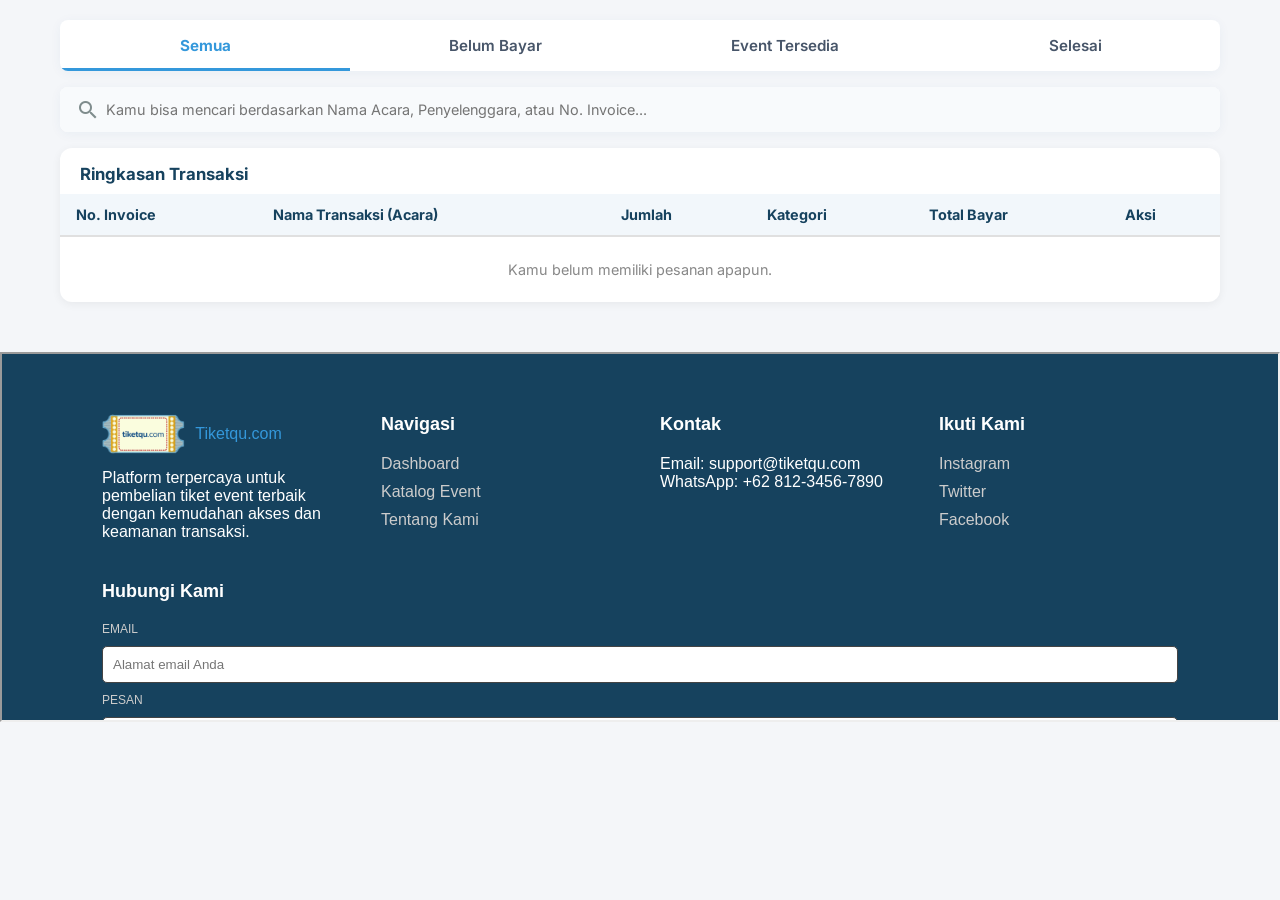
<file: pages/tickets.html>
<!DOCTYPE html>
<html lang="id">
<head>
    <meta charset="UTF-8">
    <meta name="viewport" content="width=device-width, initial-scale=1.0">
    <title>Pesanan Saya - Tiketqu</title>
    <link rel="stylesheet" href="../css/tiket.css">
    <link href="https://fonts.googleapis.com/icon?family=Material+Icons" rel="stylesheet">

    <style>
        /* BASE & EXISTING STYLES                    */
        .orders-container {
            max-width: 1200px;
            margin: 0 auto;
            padding: 20px;
            box-sizing: border-box;
        }

        /* TABEL RINGKASAN TRANSAKSI */
        .table-transaksi-wrapper {
            overflow-x: auto;
            margin-bottom: 30px;
            background: #fff;
            border-radius: 12px;
            box-shadow: 0 2px 10px rgba(0,0,0,0.06);
        }
        .table-transaksi-wrapper h3 {
            padding: 16px 20px 0 20px;
            font-size: 1.05rem;
            color: #16425e;
        }
        table.tabel-transaksi {
            width: 100%;
            border-collapse: collapse;
            font-size: 0.9rem;
            margin-top: 10px;
        }
        table.tabel-transaksi thead th {
            background: #f2f7fb;
            color: #16425e;
            text-align: left;
            padding: 12px 16px;
            font-weight: 700;
            border-bottom: 2px solid #e0e0e0;
        }
        table.tabel-transaksi tbody td {
            padding: 12px 16px;
            border-bottom: 1px solid #eee;
            vertical-align: middle;
        }
        table.tabel-transaksi tbody tr:last-child td { border-bottom: none; }
        table.tabel-transaksi tbody tr:hover { background: #fafafa; }
        
        .status-pill {
            display: inline-block;
            padding: 3px 10px;
            border-radius: 20px;
            font-size: 0.75rem;
            font-weight: 700;
        }
        .status-pill.unpaid { background: #fdecea; color: #e74c3c; }
        .status-pill.upcoming { background: #eafaf1; color: #27ae60; }
        .status-pill.completed { background: #eef1f3; color: #7f8c8d; }

        @media (max-width: 600px) {
            table.tabel-transaksi { font-size: 0.8rem; }
            table.tabel-transaksi thead th, table.tabel-transaksi tbody td { padding: 8px 10px; }
        }

        .dropdown-container {
            position: relative;
            display: inline-block;
        }

        .btn-dots {
            background: none;
            border: none;
            cursor: pointer;
            color: #475569;
            padding: 4px;
            border-radius: 50%;
            transition: background 0.2s;
            display: flex;
            align-items: center;
            justify-content: center;
        }

        .btn-dots:hover {
            background-color: #f1f5f9;
        }

        #global-dropdown-menu {
            display: none;
            position: fixed; /* KUNCI: lepas dari alur dokumen manapun, jadi tidak pernah terpotong */
            background-color: #fff;
            min-width: 170px;
            box-shadow: 0 8px 24px rgba(0,0,0,0.18);
            border-radius: 10px;
            z-index: 10000;
            overflow: hidden;
            border: 1px solid #e2e8f0;
        }

        #global-dropdown-menu.show {
            display: block;
        }

        #global-dropdown-menu .dropdown-item {
            width: 100%;
            text-align: left;
            padding: 10px 16px;
            background: none;
            border: none;
            font-size: 0.85rem;
            color: #334155;
            cursor: pointer;
            display: flex;
            align-items: center;
            gap: 10px;
            transition: background 0.2s;
        }

        #global-dropdown-menu .dropdown-item .material-icons {
            font-size: 18px;
        }

        #global-dropdown-menu .dropdown-item:hover {
            background-color: #f8fafc;
            color: #3498db;
        }

        #global-dropdown-menu .dropdown-item.text-danger:hover {
            color: #e11d48;
            background-color: #fef2f2;
        }

        .btn-sm {
            padding: 6px 12px;
            font-size: 0.8rem;
        }

        
        /* MODAL POP-UP STYLES                       */
        
        .modal-overlay {
            display: none;
            position: fixed;
            top: 0; left: 0; width: 100%; height: 100%;
            background: rgba(0,0,0,0.5);
            z-index: 999;
            align-items: center;
            justify-content: center;
            padding: 20px;
            box-sizing: border-box;
        }

        .modal-overlay.active {
            display: flex;
        }

        .modal-content {
            background: #fff;
            border-radius: 12px;
            width: 100%;
            max-width: 500px;
            box-shadow: 0 10px 25px rgba(0,0,0,0.2);
            animation: slideIn 0.3s ease forwards;
            display: flex;
            flex-direction: column;
        }

        /* Modal detail: menampilkan ringkasan transaksi (bukan lagi order-card) */
        #modal-detail .modal-content {
            max-width: 640px;
        }
        #modal-detail .modal-body {
            background: #f8fafc;
        }

        @keyframes slideIn {
            from { transform: translateY(-20px); opacity: 0; }
            to { transform: translateY(0); opacity: 1; }
        }

        .modal-header {
            padding: 16px 20px;
            border-bottom: 1px solid #e2e8f0;
            display: flex;
            justify-content: space-between;
            align-items: center;
        }

        .modal-header h4 {
            margin: 0;
            font-size: 1.1rem;
            color: #16425e;
        }

        .btn-close {
            background: none;
            border: none;
            font-size: 1.2rem;
            cursor: pointer;
            color: #64748b;
        }

        .modal-body {
            padding: 20px;
            max-height: 70vh;
            overflow-y: auto;
        }

        .modal-footer {
            padding: 16px 20px;
            border-top: 1px solid #e2e8f0;
            display: flex;
            justify-content: flex-end;
            gap: 10px;
        }

        .form-group {
            margin-bottom: 16px;
        }
        
        .form-group label {
            display: block;
            font-size: 0.85rem;
            margin-bottom: 6px;
            color: #475569;
            font-weight: 600;
        }

        .form-group input {
            width: 100%;
            padding: 10px;
            border: 1px solid #cbd5e1;
            border-radius: 6px;
            outline: none;
            box-sizing: border-box;
        }
        
        /* DETAIL TRANSAKSI (pengganti order-card di dalam modal) */
        .detail-row {
            display: flex;
            justify-content: space-between;
            gap: 12px;
            padding: 10px 0;
            border-bottom: 1px dashed #e2e8f0;
            font-size: 0.88rem;
        }
        .detail-row:last-child { border-bottom: none; }
        .detail-row .detail-label { color: #64748b; font-weight: 600; }
        .detail-row .detail-value { color: #16425e; text-align: right; }
        .detail-items {
            margin-top: 6px;
            padding-top: 6px;
        }
        .detail-items .detail-item-line {
            display: flex;
            justify-content: space-between;
            font-size: 0.85rem;
            padding: 4px 0;
            color: #334155;
        }
        .detail-total {
            margin-top: 12px;
            padding-top: 12px;
            border-top: 2px solid #e2e8f0;
            display: flex;
            justify-content: space-between;
            font-weight: 700;
            color: #16425e;
        }
        .detail-actions {
            margin-top: 18px;
            display: flex;
            gap: 10px;
            justify-content: flex-end;
        }

        /* QR Placeholder untuk E-Tiket */
        .qr-placeholder {
            width: 200px;
            height: 200px;
            background: #f1f5f9;
            border: 2px dashed #cbd5e1;
            margin: 0 auto 16px auto;
            display: flex;
            align-items: center;
            justify-content: center;
            border-radius: 12px;
            flex-direction: column;
            color: #64748b;
        }
        
        iframe{
            width: 100%;
            height: 370px;
        }
    </style>
</head>
<body>

    <div class="orders-container">
        <nav class="orders-tabs scroll-reveal">
            <button class="tab-btn active" data-status="all">Semua</button>
            <button class="tab-btn" data-status="unpaid">Belum Bayar <span class="tab-badge" id="badge-unpaid">0</span></button>
            <button class="tab-btn" data-status="upcoming">Event Tersedia</button>
            <button class="tab-btn" data-status="completed">Selesai</button>
        </nav>

        <div class="search-orders-box scroll-reveal">
            <span class="search-icon material-icons">search</span>
            <input type="text" id="order-search" placeholder="Kamu bisa mencari berdasarkan Nama Acara, Penyelenggara, atau No. Invoice...">
        </div>

        <div class="table-transaksi-wrapper scroll-reveal">
            <h3>Ringkasan Transaksi</h3>
            <table class="tabel-transaksi">
                <thead>
                    <tr>
                        <th>No. Invoice</th>
                        <th>Nama Transaksi (Acara)</th>
                        <th>Jumlah</th>
                        <th>Kategori</th>
                        <th>Total Bayar</th>
                        <th>Aksi</th>
                    </tr>
                </thead>
                <tbody id="table-transaksi-body">
                    </tbody>
            </table>
        </div>
    </div>

    <div class="dropdown-menu" id="global-dropdown-menu">
        <button class="dropdown-item action-detail">
            <span class="material-icons">visibility</span> Lihat Detail
        </button>
        <button class="dropdown-item action-edit">
            <span class="material-icons">edit</span> Edit
        </button>
        <button class="dropdown-item action-hapus text-danger">
            <span class="material-icons">delete</span> Hapus
        </button>
    </div>

    <div class="modal-overlay" id="modal-detail">
        <div class="modal-content">
            <div class="modal-header">
                <h4>Detail Transaksi</h4>
                <button class="btn-close material-icons" onclick="closeModal('modal-detail')">close</button>
            </div>
            <div class="modal-body" id="detail-body-content">
                </div>
            <div class="modal-footer">
                <button class="btn-secondary-action" onclick="closeModal('modal-detail')">Tutup</button>
            </div>
        </div>
    </div>

    <div class="modal-overlay" id="modal-edit">
        <div class="modal-content">
            <div class="modal-header">
                <h4>Edit Pesanan</h4>
                <button class="btn-close material-icons" onclick="closeModal('modal-edit')">close</button>
            </div>
            <div class="modal-body">
                <p style="font-size: 0.85rem; color:#666; margin-bottom:16px;">Ubah detail pesananmu sebelum melakukan pembayaran.</p>
                <div class="form-group">
                    <label>Nama Pemesan</label>
                    <input type="text" id="edit-nama" placeholder="Masukkan nama pemesan">
                </div>
                <div class="form-group">
                    <label>Email Pemesan</label>
                    <input type="email" id="edit-email" placeholder="contoh@email.com">
                </div>
                <input type="hidden" id="edit-order-id">
            </div>
            <div class="modal-footer">
                <button class="btn-secondary-action" onclick="closeModal('modal-edit')">Batal</button>
                <button class="btn-primary-action" onclick="saveEditOrder()">Simpan Perubahan</button>
            </div>
        </div>
    </div>

    <div class="modal-overlay" id="modal-tiket">
        <div class="modal-content">
            <div class="modal-header">
                <h4>E-Tiket Anda</h4>
                <button class="btn-close material-icons" onclick="closeModal('modal-tiket')">close</button>
            </div>
            <div class="modal-body" style="text-align: center;">
                <div class="qr-placeholder">
                    <span class="material-icons" style="font-size: 64px;">qr_code_2</span>
                    <span style="font-size: 0.8rem; margin-top: 8px;">Valid untuk masuk</span>
                </div>
                <h3 id="tiket-event-name" style="margin-bottom: 4px; color:#16425e;">Nama Acara</h3>
                <p id="tiket-order-id" style="font-size: 0.85rem; color:#7f8c8d; margin-bottom: 16px;">INV-12345</p>
                <p style="font-size: 0.85rem; color:#475569;">Tunjukkan QR code ini kepada petugas di pintu masuk acara.</p>
            </div>
            <div class="modal-footer">
                <button class="btn-primary-action" onclick="closeModal('modal-tiket')">Unduh Tiket</button>
            </div>
        </div>
    </div>


    <iframe src="../component/footer.html" title="footer" class="frame-footer" scrolling="no"></iframe>

    <script>
        document.addEventListener("DOMContentLoaded", function () {

            /* SCROLL REVEAL */
            function initScrollReveal() {
                const reveals = document.querySelectorAll(".scroll-reveal");
                const obs = new IntersectionObserver((entries) => {
                    entries.forEach(entry => {
                        if (entry.isIntersecting) {
                            entry.target.classList.add("active");
                            obs.unobserve(entry.target);
                        }
                    });
                }, { threshold: 0.02 });
                reveals.forEach(el => obs.observe(el));
            }

            const dayNames = ["Minggu", "Senin", "Selasa", "Rabu", "Kamis", "Jumat", "Sabtu"];
            const months = ["Januari", "Februari", "Maret", "April", "Mei", "Juni", "Juli", "Agustus", "September", "Oktober", "November", "Desember"];

            function formatFullDate(dateString) {
                const d = new Date(dateString);
                if (isNaN(d.getTime())) return dateString;
                return `${dayNames[d.getDay()]}, ${d.getDate()} ${months[d.getMonth()]} ${d.getFullYear()}`;
            }
            function formatRupiah(num) {
                return "Rp " + Number(num).toLocaleString('id-ID');
            }

            const searchInput = document.getElementById('order-search');
            const tabs = document.querySelectorAll(".tab-btn");
            let activeTab = 'all';

            /* DATA LAYER */
            function getOrders() {
                return JSON.parse(localStorage.getItem('pesananUser')) || [];
            }
            function saveOrders(orders) {
                localStorage.setItem('pesananUser', JSON.stringify(orders));
            }

            const statusLabel = {
                unpaid: { text: 'Belum Bayar', cls: 'text-danger' },
                upcoming: { text: 'Tiket Aktif (Mendatang)', cls: 'text-success' },
                completed: { text: 'Selesai', cls: 'text-muted' }
            };

            /* RENDER TABEL RINGKASAN TRANSAKSI (DENGAN AKSI) */
            function renderTable(orders) {
                const tbody = document.getElementById('table-transaksi-body');
                if (!orders.length) {
                    const semuaOrders = getOrders();
                    const pesan = semuaOrders.length === 0
                        ? 'Kamu belum memiliki pesanan apapun.'
                        : 'Tidak ada transaksi pada kategori ini.';
                    tbody.innerHTML = `<tr><td colspan="6" style="text-align:center; padding: 24px; color:#888;">${pesan}</td></tr>`;
                    return;
                }

                tbody.innerHTML = orders.map(order => {
                    const namaTransaksi = order.items.map(i => i.nama_acara).join(', ');
                    const jumlahTiket = order.items.reduce((sum, i) => sum + Number(i.qty || 0), 0);
                    const kategori = order.items.map(i => i.tipe_event || '-').join(', ');
                    
                    let aksiHTML = '';
                    
                    if (order.status === 'unpaid') {
                        // Jika belum dibayar, tampilkan tombol 3 titik (kebab menu)
                        // Menu-nya sendiri adalah elemen global (#global-dropdown-menu)
                        // yang posisinya dihitung ulang tiap kali tombol ini diklik.
                        aksiHTML = `
                            <div class="dropdown-container">
                                <button class="btn-dots" data-order="${order.orderId}" onclick="toggleDropdown(this)">
                                    <span class="material-icons">more_vert</span>
                                </button>
                            </div>
                        `;
                    } else if (order.status === 'upcoming') {
                        // Jika event tersedia, tampilkan tombol lihat tiket
                        aksiHTML = `
                            <button class="btn-primary-action btn-sm action-tiket" data-order="${order.orderId}">
                                Lihat Tiket
                            </button>
                        `;
                    } else {
                        // Jika selesai
                        aksiHTML = `<span class="status-pill completed">Selesai</span>`;
                    }

                    return `
                        <tr>
                            <td>${order.orderId}</td>
                            <td>${namaTransaksi}</td>
                            <td>${jumlahTiket}</td>
                            <td>${kategori}</td>
                            <td>${formatRupiah(order.totalBayar)}</td>
                            <td>${aksiHTML}</td>
                        </tr>
                    `;
                }).join('');
            }

            /* DETAIL TRANSAKSI (dipakai di dalam modal, menggantikan order-card) */
            function buildDetailHTML(order) {
                const label = statusLabel[order.status] || { text: order.status, cls: '' };
                const itemsHTML = order.items.map(item => `
                    <div class="detail-item-line">
                        <span>${item.nama_acara}${item.tipe_event ? ' · ' + item.tipe_event : ''} (x${item.qty || 0})</span>
                        <span>${formatRupiah((item.harga || 0) * (item.qty || 0))}</span>
                    </div>
                `).join('');

                let actionsHTML = '';
                if (order.status === 'unpaid') {
                    actionsHTML = `
                        <div class="detail-actions">
                            <button class="btn-secondary-action cancel-order" data-order-id="${order.orderId}">Batalkan</button>
                            <button class="btn-primary-action pay-now" data-order-id="${order.orderId}">Bayar Sekarang</button>
                        </div>
                    `;
                }

                return `
                    <div class="detail-row">
                        <span class="detail-label">No. Invoice</span>
                        <span class="detail-value">${order.orderId}</span>
                    </div>
                    <div class="detail-row">
                        <span class="detail-label">Status</span>
                        <span class="detail-value ${label.cls}">${label.text}</span>
                    </div>
                    <div class="detail-row">
                        <span class="detail-label">Nama Pemesan</span>
                        <span class="detail-value">${order.buyer?.nama || '-'}</span>
                    </div>
                    <div class="detail-row">
                        <span class="detail-label">Email Pemesan</span>
                        <span class="detail-value">${order.buyer?.email || '-'}</span>
                    </div>
                    <div class="detail-items">
                        ${itemsHTML}
                    </div>
                    <div class="detail-total">
                        <span>Total Bayar</span>
                        <span>${formatRupiah(order.totalBayar)}</span>
                    </div>
                    ${actionsHTML}
                `;
            }

            /* RENDER (TABEL SAJA, MENGIKUTI TAB AKTIF) */
            function render() {
                let orders = getOrders();
                let changed = false;
                orders = orders.filter(order => {
                    if (order.status === 'unpaid' && order.deadline && Date.now() > order.deadline) {
                        changed = true;
                        return false; 
                    }
                    return true;
                });
                if (changed) saveOrders(orders);

                const unpaidCount = orders.filter(o => o.status === 'unpaid').length;
                const badgeUnpaidEl = document.getElementById('badge-unpaid');
                badgeUnpaidEl.innerText = unpaidCount;
                badgeUnpaidEl.style.display = unpaidCount > 0 ? '' : 'none';

                // Data tabel mengikuti tab yang sedang aktif (Semua / Belum Bayar / Event Tersedia / Selesai)
                let filtered = activeTab === 'all' ? orders : orders.filter(o => o.status === activeTab);
                const keyword = searchInput.value.trim().toLowerCase();
                if (keyword) {
                    filtered = filtered.filter(order => {
                        const inOrderId = order.orderId.toLowerCase().includes(keyword);
                        const inItems = order.items.some(item =>
                            item.nama_acara.toLowerCase().includes(keyword) ||
                            (item.penyelenggara || '').toLowerCase().includes(keyword)
                        );
                        return inOrderId || inItems;
                    });
                }

                renderTable(filtered);
                initScrollReveal();
            }

            /* TAB FILTER */
            tabs.forEach(tab => {
                tab.addEventListener("click", function () {
                    tabs.forEach(t => t.classList.remove("active"));
                    this.classList.add("active");
                    activeTab = this.getAttribute("data-status");
                    render();
                });
            });

            /* SEARCH */
            searchInput.addEventListener("input", function () { render(); });

            
            /* EVENT DELEGATION: DROPDOWN & MODAL ACTION */
            

            // Menu dropdown tunggal (global), posisinya dihitung dari tombol yang diklik
            const globalDropdown = document.getElementById('global-dropdown-menu');

            window.toggleDropdown = function (btn) {
                const orderId = btn.getAttribute('data-order');
                const alreadyOpenForThis = globalDropdown.classList.contains('show') &&
                    globalDropdown.getAttribute('data-order') === orderId;

                globalDropdown.classList.remove('show');
                if (alreadyOpenForThis) return; // klik tombol yang sama = tutup

                globalDropdown.setAttribute('data-order', orderId);

                // Hitung posisi tombol relatif terhadap viewport (bukan terhadap container),
                // sehingga menu selalu tampil penuh, tidak terpotong overflow tabel/card.
                const rect = btn.getBoundingClientRect();
                const menuWidth = 180;
                let left = rect.right - menuWidth;
                let top = rect.bottom + 6;

                if (left < 8) left = 8;
                if (left + menuWidth > window.innerWidth - 8) left = window.innerWidth - menuWidth - 8;

                const estimatedMenuHeight = 160;
                // Jika menu akan keluar dari bawah layar, tampilkan di ATAS tombol
                if (top + estimatedMenuHeight > window.innerHeight - 8) {
                    top = rect.top - estimatedMenuHeight - 6;
                }

                globalDropdown.style.left = left + 'px';
                globalDropdown.style.top = top + 'px';
                globalDropdown.classList.add('show');
            };

            // Menutup menu jika klik di luar area, saat scroll, atau saat resize
            window.onclick = function (event) {
                if (!event.target.closest('.btn-dots') && !event.target.closest('#global-dropdown-menu')) {
                    globalDropdown.classList.remove('show');
                }
            };
            window.addEventListener('scroll', () => globalDropdown.classList.remove('show'), true);
            window.addEventListener('resize', () => globalDropdown.classList.remove('show'));
            // Delegasi untuk Aksi pada Tabel & Card (Lihat Detail, Edit, Hapus, Lihat Tiket)
            document.body.addEventListener("click", function (e) {
                // Aksi Hapus (dipicu dari menu dropdown 3 titik di tabel)
                if (e.target.closest(".action-hapus")) {
                    const orderId = globalDropdown.getAttribute("data-order");
                    if (orderId && confirm(`Yakin ingin menghapus pesanan ${orderId}?`)) {
                        let orders = getOrders();
                        orders = orders.filter(o => o.orderId !== orderId);
                        saveOrders(orders);
                        render();
                    }
                    globalDropdown.classList.remove('show');
                }

                // Aksi Lihat Detail -> tampilkan detail transaksi di dalam modal
                // (dipicu dari menu dropdown 3 titik di tabel)
                if (e.target.closest(".action-detail")) {
                    const btnDetail = e.target.closest(".action-detail");
                    const orderId = btnDetail.getAttribute("data-order") || globalDropdown.getAttribute("data-order");
                    const order = getOrders().find(o => o.orderId === orderId);
                    if (order) {
                        document.getElementById('detail-body-content').innerHTML = buildDetailHTML(order);
                        openModal('modal-detail');
                    }
                    globalDropdown.classList.remove('show');
                }

                // Aksi Edit (dipicu dari menu dropdown 3 titik di tabel)
                if (e.target.closest(".action-edit")) {
                    const orderId = globalDropdown.getAttribute("data-order");
                    const order = getOrders().find(o => o.orderId === orderId);
                    document.getElementById('edit-order-id').value = orderId || "";
                    // Prefill dengan data pemesan yang sudah ada, bukan dikosongkan
                    document.getElementById('edit-nama').value = order?.buyer?.nama || "";
                    document.getElementById('edit-email').value = order?.buyer?.email || "";
                    openModal('modal-edit');
                    globalDropdown.classList.remove('show');
                }

                // Aksi Lihat Tiket
                if (e.target.closest(".action-tiket")) {
                    const orderId = e.target.closest(".action-tiket").getAttribute("data-order");
                    const order = getOrders().find(o => o.orderId === orderId);
                    if (order) {
                        const namaAcara = order.items.map(i => i.nama_acara).join(', ');
                        document.getElementById('tiket-event-name').innerText = namaAcara;
                        document.getElementById('tiket-order-id').innerText = orderId;
                        openModal('modal-tiket');
                    }
                }

                // Aksi Bayar (Di Card, termasuk saat card tampil di dalam modal detail)
                const payBtn = e.target.closest(".pay-now");
                if (payBtn) {
                    const orderId = payBtn.getAttribute("data-order-id");
                    let orders = getOrders();
                    const order = orders.find(o => o.orderId === orderId);
                    if (order) {
                        order.status = 'upcoming';
                        delete order.deadline;
                        saveOrders(orders);
                        alert("Pembayaran berhasil disimulasikan! Tiketmu sudah aktif.");
                        closeModal('modal-detail');
                        render();
                    }
                }

                // Aksi Batal (Di Card, termasuk saat card tampil di dalam modal detail)
                const cancelBtn = e.target.closest(".cancel-order");
                if (cancelBtn) {
                    const orderId = cancelBtn.getAttribute("data-order-id");
                    if (!confirm("Yakin ingin membatalkan pesanan ini?")) return;
                    let orders = getOrders();
                    orders = orders.filter(o => o.orderId !== orderId);
                    saveOrders(orders);
                    closeModal('modal-detail');
                    render();
                }
            });

            // Global Fungsi Modal
            window.openModal = function(modalId) {
                document.getElementById(modalId).classList.add('active');
            }

            window.closeModal = function(modalId) {
                document.getElementById(modalId).classList.remove('active');
            }

            window.saveEditOrder = function() {
                const orderId = document.getElementById('edit-order-id').value;
                const newName = document.getElementById('edit-nama').value.trim();
                const newEmail = document.getElementById('edit-email').value.trim();

                if (newName === "") {
                    alert("Nama tidak boleh kosong!");
                    return;
                }
                if (newEmail === "") {
                    alert("Email tidak boleh kosong!");
                    return;
                }

                // Simpan perubahan ke data pesanan di localStorage
                let orders = getOrders();
                const order = orders.find(o => o.orderId === orderId);
                if (order) {
                    order.buyer = order.buyer || {};
                    order.buyer.nama = newName;
                    order.buyer.email = newEmail;
                    saveOrders(orders);
                }

                alert(`Pesanan ${orderId} berhasil diperbarui atas nama ${newName}.`);
                closeModal('modal-edit');
                render();
            }

            initScrollReveal();
            render();
        });
    </script>
</body>
</html>
</file>
<file: css/style.css>
/* Global CSS */
:root {
  --primary-color: #3498db;
  --dark-color: #16425e;
  --secondary-color: #2ecc71;
  --text-color: #333333;
  --bg-color: #ffffff;

  --font-utama: 'Inter', 'Segoe UI', sans-serif;

  --fs-xs: 0.75rem;    
  --fs-sm: 0.875rem;   
  --fs-base: 1rem;     
  --fs-md: 1.125rem;   
  --fs-lg: 1.25rem;    
  --fs-xl: 1.5rem;     
  --fs-2xl: 1.875rem;  
  --fs-3xl: 2.25rem;   
  --fs-4xl: 3rem;      
  --fs-5xl: 3.75rem;  
  
  --shadow: 0 4px 14px rgba(0, 81, 139, 0.105);
}

*{
  padding: 0;
  margin: 0;
  box-sizing: border-box;
  font-family: var(--font-utama);
}

.remove-bg{
  background: none;
}

.text-color-primary{
  color: var(--primary-color);
}

.text-color-light{
  color: var(--bg-color);
}

.bg-primary{
  background-color: var(--primary-color);
}


iframe {
  width: 100%;
  border: none;
  display: block;
}

.frame-nav {
  height: 80px; 
  position: fixed;
  top: 0;
  left: 0;
  width: 100%;
  z-index: 999; 
  transition: height 0.2s ease-in-out;
}

.frame-content {
  height: 100vh;
  padding-top: 80px;
}

/* navbar */
nav {
  height: 80px;
  width: 100%;
  display: grid;
  grid-template-columns: 1fr auto 1fr; /* Membagi navbar jadi 3 zona absolut */
  padding: 0px 100px;
  align-items: center;
  background: var(--bg-color); /* Menghindari transparan saat iframe membesar */
}

/* ZONA KIRI: Logo */
nav .logo {
  display: flex;  
  align-items: center;
  justify-self: start; /* Kunci logo mentok ke kiri */
  gap: 20px;
  cursor: pointer;
}

nav .logo label {
  text-transform: uppercase;
  font-weight: 600;
  cursor: pointer;
}

nav .logo label span {
  text-transform: lowercase;
}

nav .logo .img {
  display: flex;
  align-items: center;
  justify-content: center;
}

nav .logo .img img {
  height: 50px;
}

/* ZONA TENGAH: Navigation */
nav .navigation {
  justify-self: center; /* Kunci menu 100% tepat di tengah layar */
}

nav .navigation ul {
  display: flex;
}

nav .navigation ul li {
  list-style: none;
  font-weight: 600;
  padding: 5px 20px;
  margin: 0px 10px;
  transition: all ease 0.3s;
  cursor: pointer;
}

nav .navigation ul li label {
  cursor: pointer;
}

nav .navigation ul li:not(.active):hover {
  transform: scale(1.1);
  color: var(--dark-color);
}

nav .navigation ul .active {
  border-bottom: 3px solid var(--primary-color);
  color: var(--dark-color);
  font-size: var(--fs-base);
  font-weight: 700;
}

/* ZONA KANAN: Profile & Login */
nav .profile_login {
  display: flex;
  align-items: center;
  justify-self: end; /* Kunci profil mentok ke kanan */
}

nav .profile_login .profile{
  display: none;
  align-items: center;
  justify-content: center;
  gap: 10px;
  img{
    height: 40px;
    aspect-ratio: 1 / 1;
    border-radius: 50px;
  }
  label{
    font-size: var(--fs-sm);
    text-transform: uppercase;
    font-weight: 600;
    font-weight: 600;
  }
}

nav .profile_login .profile .img{
  border: 3px solid var(--primary-color);
  padding: 1px;
  aspect-ratio: 1 / 1;
  border-radius: 50px;
  height: fit-content;
  width: fit-content;
}

/* button login register */
nav .profile_login .login_register{
  display: flex;
  gap: 10px;
  button{
    padding: 10px 20px;
    border-radius: 10px;
    border: 3px solid var(--primary-color);
    font-weight: 600;
    box-shadow: var(--shadow);
    transition: all ease 0.3s;
    cursor: pointer;
  }
  button:hover{
    transform: scale(1.1);
  }
}

/* Styling Sidebar Mobile & Google Icons */
.material-icons {
    vertical-align: middle;
}

.burger-menu { 
    display: none; 
    cursor: pointer; 
}
.burger-menu .material-icons {
    font-size: 30px;
    color: var(--dark-color);
}

.sidebar {
    position: fixed; 
    top: 0; 
    right: -300px; /* Tersembunyi di luar layar kanan */
    width: 250px; 
    height: 100%;
    background: white; 
    z-index: 10000; 
    transition: 0.3s; 
    padding: 20px;
    box-shadow: -5px 0 15px rgba(0,0,0,0.1);
}

.sidebar.active { 
    right: 0; /* Muncul ke dalam layar */
}

.sidebar .close-btn {
    font-size: 30px;
    cursor: pointer;
    text-align: right;
    margin-bottom: 20px;
    color: var(--dark-color);
}

.sidebar a { 
    display: flex; 
    align-items: center; 
    gap: 10px; 
    padding: 15px 0; 
    text-decoration: none; 
    color: var(--text-color); 
    font-weight: 600;
}

.sidebar a:hover {
    color: var(--primary-color);
}

.profile-section { 
    text-align: center; 
    padding: 10px 0 20px 0; 
}

.profile-section img { 
    width: 80px; 
    height: 80px; 
    border-radius: 50%; 
    margin-bottom: 10px; 
    border: 3px solid var(--primary-color);
    padding: 2px;
}

/* Responsive Adjustments: Menyembunyikan elemen desktop di HP */
@media (max-width: 768px) {
    .desktop-only { display: none !important; }
    .burger-menu { display: block; }
    nav { 
        display: flex; /* Kembali ke flexbox untuk mobile */
        justify-content: space-between; /* Dorong kiri kanan */
        padding: 0 20px; 
    } 
}
/* footer */
footer {
    display: flex;
    flex-wrap: wrap;
    justify-content: space-around;
    padding: 60px 100px;
    background: var(--dark-color);
    color: white;
    gap: 40px;
}

.footer-col {
    flex: 1;
    min-width: 200px;
}

.footer-col h3 {
    margin-bottom: 20px;
    font-size: var(--fs-md);
}

.footer-col ul {
    list-style: none;
}

.footer-col ul li a, 
.footer-col .social-links a {
    color: #ccc;
    text-decoration: none;
    display: block;
    margin-bottom: 10px;
    transition: 0.3s;
}

.footer-col ul li a:hover, 
.footer-col .social-links a:hover {
    color: var(--primary-color);
}

.logo-footer {
    display: flex;
    align-items: center;
    gap: 10px;
    margin-bottom: 15px;
}

.logo-footer img {
    height: 40px;
}

/* Styling Form Kontak */
.contact-form {
    display: flex;
    flex-direction: column;
    gap: 10px;
    margin-top: 15px;
}

.contact-form label {
    font-size: var(--fs-xs);
    color: #ccc;
    text-transform: uppercase;
}

.contact-form input, 
.contact-form textarea {
    width: 100%;
    padding: 10px;
    border-radius: 5px;
    border: 1px solid #444;
    background: white ; 
    color: var(--text-color);
    font-family: var(--font-utama);
}

.contact-form button {
    margin-top: 5px;
    padding: 10px;
    border: none;
    border-radius: 5px;
    font-weight: 600;
    cursor: pointer;
    transition: 0.3s;
}

.contact-form button:hover {
    filter: brightness(1.2);
    transform: scale(1.02);
}

/* Auth */
.hidden { 
    display: none !important; 
}

.auth-overlay {
    position: fixed;
    top: 0;
    left: 0;
    width: 100vw;
    height: 100vh;
    background: rgba(22, 66, 94, 0.4);
    backdrop-filter: blur(8px); 
    display: flex;
    align-items: center;
    justify-content: center;
    z-index: 9999; 
}

.card-auth {
    background: #ffffff;
    padding: 2.5rem;
    border-radius: 15px;
    width: 100%;
    max-width: 400px;
    box-shadow: var(--shadow);
    text-align: center;
    color: var(--dark-color);
    animation: fadeIn 0.3s ease-in-out; 
}

@keyframes fadeIn {
    from {
        opacity: 0;
        transform: scale(0.9);
    }
    to {
        opacity: 1;
        transform: scale(1);
    }
}

.card-auth h3 { 
    margin-bottom: 1.5rem; 
    font-size: var(--fs-2xl); 
    color: var(--dark-color); 
}

.input-group { 
    margin-bottom: 1rem; 
    text-align: left; 
}

.input-group label { 
    display: block; 
    margin-bottom: 0.5rem; 
    font-size: var(--fs-sm); 
    color: var(--text-color); 
}

.input-group input { 
    width: 100%; 
    padding: 0.8rem; 
    border-radius: 8px; 
    border: 1px solid #ddd; 
    font-size: var(--fs-base);
}

.card-auth button { 
    width: 100%; 
    padding: 0.8rem; 
    margin-top: 1rem; 
    border: none; 
    border-radius: 8px; 
    background: var(--primary-color); 
    color: white; 
    font-weight: bold; 
    cursor: pointer; 
    transition: 0.3s; 
}

.card-auth button:hover { 
    background: var(--dark-color); 
    transform: scale(1.05); 
}

.footer-link { 
    margin-top: 1.5rem; 
    font-size: var(--fs-sm); 
    cursor: pointer; 
    color: var(--primary-color); 
}

.footer-link:hover { 
    text-decoration: underline; 
}
</file>
<file: css/checkout.css>
@import url('https://fonts.googleapis.com/css2?family=Inter:wght@400;500;600;700;800&display=swap');

:root {
  --primary-color: #3498db;
  --secondary-color: #2ecc71;
  --dark-color: #16425e;
  --bg-card: #ffffff;
  --text-main: #2c3e50;
  --text-muted: #7f8c8d;
  --border-color: #eef2f5;
  --font-utama: 'Inter', sans-serif;
  --shadow: 0 4px 20px rgba(0, 81, 139, 0.06);
}

* {
  box-sizing: border-box;
  margin: 0;
  padding: 0;
  font-family: var(--font-utama);
}

body {
  background-color: #f8fafc;
  color: var(--text-main);
}

/* COUNTDOWN TIMER BANNER */
.timer-banner {
  background-color: #fff1f2;
  border-bottom: 1px solid #fecdd3;
  color: #e11d48;
  padding: 12px 20px;
  text-align: center;
  font-size: 0.95rem;
  font-weight: 600;
  position: sticky;
  top: 0;
  z-index: 100;
}

#countdown-clock {
  font-weight: 800;
  background-color: #e11d48;
  color: #fff;
  padding: 2px 8px;
  border-radius: 4px;
  margin-left: 4px;
}

/* LAYOUT STRUCTURE */
.checkout-container {
  max-width: 1200px;
  margin: 40px auto;
  padding: 0 20px;
  display: grid;
  grid-template-columns: 1fr 420px; /* Lebar Sidebar Summary dibuat proporsional */
  gap: 30px;
  align-items: start;
}

/* LEFT CONTENT SECTIONS */
.checkout-main-content {
  display: flex;
  flex-direction: column;
  gap: 24px;
}

.checkout-section {
  background: var(--bg-card);
  border-radius: 16px;
  padding: 30px;
  box-shadow: var(--shadow);
  border: 1px solid var(--border-color);
}

.section-title {
  display: flex;
  align-items: center;
  gap: 14px;
  margin-bottom: 24px;
  border-bottom: 1px solid var(--border-color);
  padding-bottom: 14px;
}

.step-num {
  background-color: var(--primary-color);
  color: #fff;
  width: 28px;
  height: 28px;
  border-radius: 50%;
  display: flex;
  align-items: center;
  justify-content: center;
  font-weight: 700;
  font-size: 0.9rem;
}

.section-title h2 {
  font-size: 1.25rem;
  color: var(--dark-color);
  font-weight: 700;
}

/* FORM FIELDS STYLING */
.form-grid {
  display: grid;
  grid-template-columns: repeat(2, 1fr);
  gap: 20px;
}

.form-group {
  display: flex;
  flex-direction: column;
  gap: 8px;
}

.form-group label {
  font-size: 0.85rem;
  font-weight: 600;
  color: #475569;
}

.form-group input {
  padding: 12px 16px;
  border-radius: 8px;
  border: 1px solid #cbd5e1;
  font-size: 0.95rem;
  outline: none;
  transition: all 0.2s;
}

.form-group input:focus:not(:disabled) {
  border-color: var(--primary-color);
  box-shadow: 0 0 0 3px rgba(52, 152, 219, 0.15);
}

.form-group input:disabled {
  background-color: #f1f5f9;
  color: var(--text-muted);
  cursor: not-allowed;
}

.input-helper {
  font-size: 0.75rem;
  color: var(--text-muted);
}

/* STEP 2: CUSTOM VISITOR & CHECKBOX */
.visitor-notice {
  margin-bottom: 20px;
}

.checkbox-container {
  display: block;
  position: relative;
  padding-left: 28px;
  cursor: pointer;
  font-size: 0.9rem;
  font-weight: 500;
  color: #334155;
  user-select: none;
}

.checkbox-container input {
  position: absolute;
  opacity: 0;
  cursor: pointer;
}

.checkmark {
  position: absolute;
  top: 1px;
  left: 0;
  height: 18px;
  width: 18px;
  background-color: #e2e8f0;
  border-radius: 4px;
}

.checkbox-container input:checked ~ .checkmark {
  background-color: var(--secondary-color);
}

.checkmark:after {
  content: "";
  position: absolute;
  display: none;
  left: 6px;
  top: 2px;
  width: 4px;
  height: 9px;
  border: solid white;
  border-width: 0 2px 2px 0;
  transform: rotate(45deg);
}

.checkbox-container input:checked ~ .checkmark:after {
  display: block;
}

.visitor-card {
  background: #f8fafc;
  border: 1px solid var(--border-color);
  border-radius: 10px;
  padding: 20px;
}

.visitor-card h4 {
  font-size: 0.9rem;
  color: var(--dark-color);
  margin-bottom: 14px;
}

/* STEP 3: METODE PEMBAYARAN OPTIONS */
.payment-group {
  margin-bottom: 24px;
}

.payment-group h3 {
  font-size: 0.95rem;
  color: #475569;
  margin-bottom: 12px;
  font-weight: 600;
}

.payment-options {
  display: grid;
  grid-template-columns: repeat(2, 1fr);
  gap: 14px;
}

.payment-card-option {
  cursor: pointer;
  display: block;
}

.payment-card-option input {
  position: absolute;
  opacity: 0;
}

.payment-card-content {
  border: 2px solid var(--border-color);
  border-radius: 10px;
  padding: 16px;
  display: flex;
  align-items: center;
  gap: 16px;
  transition: all 0.2s;
}

.bank-logo {
  height: 24px;
  max-width: 70px;
  object-fit: contain;
}

.payment-card-content span {
  font-size: 0.9rem;
  font-weight: 600;
  color: var(--text-main);
}

/* State Aktif saat Radio Button dipilih */
.payment-card-option input:checked + .payment-card-content {
  border-color: var(--primary-color);
  background-color: rgba(52, 152, 219, 0.03);
}

/* RIGHT COLUMN: STICKY ORDER SUMMARY        */
.checkout-sidebar-summary {
  position: sticky;
  top: 80px; /* Sesuai margin tinggi banner di atas */
}

.summary-box {
  background: var(--bg-card);
  border-radius: 16px;
  padding: 24px;
  box-shadow: var(--shadow);
  border: 1px solid var(--border-color);
}

.summary-box h3 {
  font-size: 1.15rem;
  color: var(--dark-color);
  margin-bottom: 18px;
  font-weight: 700;
}

.event-mini-card {
  display: flex;
  gap: 14px;
  padding-bottom: 16px;
  border-bottom: 1px solid var(--border-color);
  margin-bottom: 16px;
}

.event-mini-card img {
  width: 90px;
  height: 65px;
  object-fit: cover;
  border-radius: 8px;
}

.event-mini-details h4 {
  font-size: 0.95rem;
  color: var(--dark-color);
  margin-bottom: 4px;
}

.event-mini-details p {
  font-size: 0.8rem;
  color: var(--text-muted);
}

.order-items-list {
  padding-bottom: 16px;
  border-bottom: 1px dashed var(--border-color);
}

.order-item-row {
  display: flex;
  justify-content: space-between;
  font-size: 0.9rem;
  font-weight: 500;
  color: #334155;
}

/* Promo Voucher Box */
.promo-box {
  display: flex;
  gap: 8px;
  margin: 18px 0;
}

.promo-box input {
  flex: 1;
  padding: 10px 14px;
  border-radius: 8px;
  border: 1px solid #cbd5e1;
  font-size: 0.85rem;
  outline: none;
}

.btn-promo {
  background-color: #f1f5f9;
  border: 1px solid #cbd5e1;
  color: #475569;
  padding: 0 16px;
  border-radius: 8px;
  font-size: 0.85rem;
  font-weight: 600;
  cursor: pointer;
  transition: all 0.2s;
}

.btn-promo:hover {
  background-color: #e2e8f0;
}

/* Price Breakdown details */
.price-breakdown {
  display: flex;
  flex-direction: column;
  gap: 12px;
  margin-bottom: 20px;
}

.breakdown-row {
  display: flex;
  justify-content: space-between;
  font-size: 0.85rem;
  color: var(--text-muted);
}

.breakdown-row.discount {
  color: var(--secondary-color);
  font-weight: 500;
}

.total-row {
  border-top: 1px solid var(--border-color);
  padding-top: 14px;
  margin-top: 4px;
  color: var(--dark-color);
  font-weight: 600;
  font-size: 0.95rem;
}

.final-price {
  font-size: 1.35rem;
  font-weight: 800;
  color: #e11d48; /* Warna merah premium untuk total nominal */
}

.legal-text {
  font-size: 0.75rem;
  color: var(--text-muted);
  line-height: 1.4;
  margin-bottom: 16px;
}

.legal-text a {
  color: var(--primary-color);
  text-decoration: none;
}

/* CTA PAY BUTTON */
.btn-checkout-pay {
  width: 100%;
  background-color: var(--secondary-color);
  color: #fff;
  border: none;
  padding: 15px;
  border-radius: 10px;
  font-size: 1rem;
  font-weight: 700;
  cursor: pointer;
  box-shadow: 0 4px 12px rgba(46, 204, 113, 0.2);
  transition: all 0.2s;
}

.btn-checkout-pay:hover {
  background-color: #27ae60;
  transform: translateY(-1px);
}

/* ANIMATION INTERSECTION OBSERVER SYSTEM    */
.scroll-reveal {
  opacity: 0;
  transform: translateY(15px);
  transition: opacity 0.5s cubic-bezier(0.16, 1, 0.3, 1), 
              transform 0.5s cubic-bezier(0.16, 1, 0.3, 1);
}

.scroll-reveal.active {
  opacity: 1;
  transform: translateY(0);
}

/* RESPONSIVE LAYOUT BREAKPOINTS             */
@media (max-width: 992px) {
  .checkout-container { grid-template-columns: 1fr; gap: 24px; }
  .checkout-sidebar-summary { position: relative; top: 0; }
}

@media (max-width: 600px) {
  .form-grid, .payment-options { grid-template-columns: 1fr; }
  .checkout-section { padding: 20px; }
}
</file>
<file: css/detail.css>
@import url('https://fonts.googleapis.com/css2?family=Inter:wght@400;500;600;700;800&display=swap');

:root {
  --primary-color: #3498db;
  --secondary-color: #2ecc71;
  --dark-color: #16425e;
  --bg-card: #ffffff;
  --text-main: #2c3e50;
  --text-muted: #7f8c8d;
  --border-color: #eef2f5;
  --font-utama: 'Inter', sans-serif;
  --shadow: 0 4px 20px rgba(0, 81, 139, 0.07);
}

* {
  box-sizing: border-box;
  margin: 0;
  padding: 0;
  font-family: var(--font-utama);
}

body {
  background-color: #f8fafc;
  color: var(--text-main);
  line-height: 1.6;
}

/* BREADCRUMB BUTTON STYLE */
.breadcrumb-container {
  max-width: 1200px;
  margin: 0 auto 20px auto;
}

.btn-back {
  text-decoration: none;
  color: var(--text-muted);
  font-size: 0.95rem;
  font-weight: 600;
  transition: color 0.2s;
}

.btn-back:hover {
  color: var(--primary-color);
}


/* MAIN LAYOUT STRUCTURE                     */

.detail-layout-container {
  max-width: 1200px;
  margin: 0 auto;
  display: grid;
  grid-template-columns: 1fr 400px; /* Sisi kiri lebar dinamis, sisi kanan tetap 400px */
  gap: 40px;
  align-items: start;
}


/* LEFT COLUMN STYLING (SCROLLABLE)          */

.main-content-left {
  display: flex;
  flex-direction: column;
  gap: 30px;
}

.badge-category {
  display: inline-block;
  padding: 5px 12px;
  border-radius: 6px;
  font-size: 0.75rem;
  font-weight: 700;
  color: #fff;
  width: fit-content;
  margin-bottom: 12px;
}

.badge-category.teknologi { background-color: var(--primary-color); }

.event-header-block h1 {
  font-size: 2.2rem;
  color: var(--dark-color);
  font-weight: 800;
  line-height: 1.3;
  margin-bottom: 8px;
}

.organized-by {
  font-size: 0.95rem;
  color: var(--text-muted);
}

/* Meta Cards layout (Grid inside grid) */
.event-meta-cards {
  display: grid;
  grid-template-columns: 1fr 1fr;
  gap: 20px;
}

.meta-card {
  background: var(--bg-card);
  padding: 20px;
  border-radius: 12px;
  box-shadow: var(--shadow);
  display: flex;
  gap: 16px;
  align-items: flex-start;
}

.meta-icon {
  font-size: 1.8rem;
  background: #f0f4f8;
  padding: 10px;
  border-radius: 10px;
  line-height: 1;
}

.meta-text h4 {
  font-size: 0.95rem;
  color: var(--dark-color);
  margin-bottom: 4px;
}

.meta-text p {
  font-size: 0.9rem;
  font-weight: 600;
  color: #334155;
}

.meta-text .sub-meta {
  font-size: 0.8rem;
  font-weight: 400;
  color: var(--text-muted);
  margin-top: 2px;
}

/* Description & Terms Content Typography */
.description-section, .terms-section {
  background: var(--bg-card);
  padding: 30px;
  border-radius: 16px;
  box-shadow: var(--shadow);
}

.description-section h2, .terms-section h2 {
  font-size: 1.35rem;
  color: var(--dark-color);
  margin-bottom: 16px;
  font-weight: 700;
}

.description-section h3 {
  font-size: 1.05rem;
  margin: 20px 0 10px 0;
  color: var(--dark-color);
}

.description-section p {
  color: #475569;
  margin-bottom: 14px;
  font-size: 0.95rem;
  text-align: justify;
}

.description-section ul, .terms-section ol {
  padding-left: 20px;
  color: #475569;
  font-size: 0.95rem;
}

.description-section ul li, .terms-section ol li {
  margin-bottom: 8px;
}


/* RIGHT COLUMN STYLING (STICKY COMPONENT)   */

.sticky-sidebar-right {
  position: sticky;
  top: 30px; /* Menjaga komponen box tiket terapung saat di-scroll ke bawah */
  z-index: 10;
}

.sticky-ticket-box {
  background: var(--bg-card);
  border-radius: 16px;
  overflow: hidden;
  box-shadow: 0 10px 30px rgba(0, 81, 139, 0.1);
  border: 1px solid var(--border-color);
}

.ticket-image-banner {
  height: 200px;
  overflow: hidden;
}

.ticket-image-banner img {
  width: 100%;
  height: 100%;
  object-fit: cover;
}

.ticket-pricing-body {
  padding: 24px;
}

.price-row {
  margin-bottom: 12px;
}

.price-label {
  font-size: 0.85rem;
  color: var(--text-muted);
  font-weight: 500;
}

.price-value {
  font-size: 1.8rem;
  color: var(--dark-color);
  font-weight: 800;
}

.price-value .per-tiket {
  font-size: 0.9rem;
  color: var(--text-muted);
  font-weight: 400;
}

.ticket-status-info {
  background-color: #fff8eb;
  color: #d97706;
  font-size: 0.8rem;
  font-weight: 600;
  padding: 8px 12px;
  border-radius: 6px;
  margin-bottom: 20px;
}

/* Quantity Button Selector */
.quantity-selector-block {
  display: flex;
  justify-content: space-between;
  align-items: center;
  padding-bottom: 16px;
  border-bottom: 1px dashed var(--border-color);
  margin-bottom: 16px;
}

.qty-label {
  font-size: 0.9rem;
  font-weight: 600;
  color: var(--dark-color);
}

.qty-controls {
  display: flex;
  align-items: center;
  border: 1px solid #cbd5e1;
  border-radius: 8px;
  overflow: hidden;
}

.qty-btn {
  background: #f1f5f9;
  border: none;
  width: 32px;
  height: 32px;
  font-size: 1.1rem;
  font-weight: 600;
  cursor: pointer;
  color: var(--dark-color);
  transition: background 0.2s;
}

.qty-btn:hover { background: #e2e8f0; }

.qty-input {
  width: 45px;
  height: 32px;
  text-align: center;
  border: none;
  font-size: 0.9rem;
  font-weight: 700;
  outline: none;
}

/* Hide Arrow Input Number HTML5 */
.qty-input::-webkit-outer-spin-button,
.qty-input::-webkit-inner-spin-button {
  -webkit-appearance: none;
  margin: 0;
}

.total-payment-row {
  display: flex;
  justify-content: space-between;
  font-size: 0.95rem;
  margin-bottom: 20px;
}

.total-payment-row strong {
  font-size: 1.25rem;
  color: var(--primary-color);
  font-weight: 700;
}

/* Action CTA Buttons */
.action-buttons-group {
  display: flex;
  flex-direction: column;
  gap: 10px;
}

.btn-buy-now {
  width: 100%;
  background-color: var(--primary-color);
  color: #fff;
  border: none;
  padding: 14px;
  font-size: 0.95rem;
  font-weight: 700;
  border-radius: 10px;
  cursor: pointer;
  box-shadow: 0 4px 12px rgba(52, 152, 219, 0.3);
  transition: all 0.2s;
}

.btn-buy-now:hover {
  background-color: #2980b9;
  transform: translateY(-1px);
}

.btn-add-cart {
  width: 100%;
  background-color: #fff;
  border: 1.5px solid #cbd5e1;
  color: #475569;
  padding: 12px;
  font-size: 0.9rem;
  font-weight: 600;
  border-radius: 10px;
  cursor: pointer;
  transition: background 0.2s;
}

.btn-add-cart:hover {
  background-color: #f8fafc;
  border-color: #94a3b8;
}


/* RECOMMENDATION SECTION (BOTTOM)           */

.recommendation-section {
  max-width: 1200px;
  margin: 60px auto 20px auto;
  border-top: 2px solid var(--border-color);
  padding-top: 40px;
}

.recommendation-header {
  margin-bottom: 30px;
}

.recommendation-header h2 {
  font-size: 1.5rem;
  color: var(--dark-color);
  font-weight: 700;
  margin-bottom: 6px;
}

.recommendation-header p {
  font-size: 0.9rem;
  color: var(--text-muted);
}

.recommendation-grid {
  display: grid;
  grid-template-columns: repeat(3, 1fr); /* 3 Kolom kartu rekomendasi sejajar */
  gap: 24px;
}

.recommendation-card {
  background: var(--bg-card);
  border-radius: 14px;
  overflow: hidden;
  box-shadow: var(--shadow);
  display: flex;
  flex-direction: column;
}

.rec-image-wrapper {
  position: relative;
  height: 150px;
}

.rec-image-wrapper img {
  width: 100%;
  height: 100%;
  object-fit: cover;
}

.rec-body {
  padding: 16px;
  display: flex;
  flex-direction: column;
  flex: 1;
}

.rec-title {
  font-size: 0.95rem;
  color: var(--dark-color);
  font-weight: 700;
  margin-bottom: 10px;
  line-height: 1.4;
  display: -webkit-box;
  -webkit-line-clamp: 2;
  -webkit-box-orient: vertical;
  overflow: hidden;
}

.rec-date, .rec-location {
  font-size: 0.8rem;
  color: var(--text-muted);
  margin-bottom: 6px;
}

.rec-footer {
  margin-top: auto;
  border-top: 1px solid var(--border-color);
  padding-top: 12px;
  display: flex;
  justify-content: space-between;
  align-items: center;
}

.rec-price {
  font-size: 0.95rem;
  font-weight: 700;
  color: var(--dark-color);
}

.btn-rec-detail {
  text-decoration: none;
  font-size: 0.8rem;
  font-weight: 700;
  color: var(--primary-color);
  border: 1px solid var(--primary-color);
  padding: 6px 12px;
  border-radius: 6px;
  transition: all 0.2s;
}

.btn-rec-detail:hover {
  background-color: var(--primary-color);
  color: #fff;
}

/* ANIMATION INTERSECTION OBSERVER SYSTEM    */
.scroll-reveal {
  opacity: 0;
  transform: translateY(20px);
  transition: opacity 0.6s cubic-bezier(0.16, 1, 0.3, 1), 
              transform 0.6s cubic-bezier(0.16, 1, 0.3, 1);
}

.scroll-reveal.active {
  opacity: 1;
  transform: translateY(0);
}

/* MOBILE RESPONSIVE LAYOUT                 */
@media (max-width: 992px) {
  body { padding: 20px; }
  .detail-layout-container { grid-template-columns: 1fr; gap: 30px; }
  .sticky-sidebar-right { position: relative; top: 0; } /* Un-sticky pada layar kecil */
  .recommendation-grid { grid-template-columns: repeat(2, 1fr); }
}

@media (max-width: 576px) {
  .event-meta-cards, .recommendation-grid { grid-template-columns: 1fr; }
  .event-header-block h1 { font-size: 1.7rem; }
}
</file>
<file: css/keranjang.css>
@import url('https://fonts.googleapis.com/css2?family=Inter:wght@400;500;600;700;800&display=swap');

:root {
  --primary-color: #3498db;
  --secondary-color: #2ecc71;
  --dark-color: #16425e;
  --bg-card: #ffffff;
  --text-main: #2c3e50;
  --text-muted: #7f8c8d;
  --border-color: #eef2f5;
  --font-utama: 'Inter', sans-serif;
  --shadow: 0 4px 20px rgba(0, 81, 139, 0.06);
}

* {
  box-sizing: border-box;
  margin: 0;
  padding: 0;
  font-family: var(--font-utama);
}

body {
  background-color: #f8fafc;
  color: var(--text-main);
  line-height: 1.5;
}

.cart-wrapper {
  max-width: 1200px;
  margin: 0 auto;
}

.cart-page-title {
  font-size: 1.75rem;
  color: var(--dark-color);
  font-weight: 800;
  margin-bottom: 24px;
}

/* MAIN GRID LAYOUT Structure */
.cart-container {
  display: grid;
  grid-template-columns: 1fr 380px; /* Sisi kiri fleksibel, kanan panel fix 380px */
  gap: 30px;
  align-items: start;
}

.cart-main-content {
  display: flex;
  flex-direction: column;
  gap: 16px;
}


/* HEADER TOOLS & CUSTOM CHECKBOX            */

.cart-header-tools {
  background: var(--bg-card);
  padding: 16px 20px;
  border-radius: 12px;
  box-shadow: var(--shadow);
  display: flex;
  justify-content: space-between;
  align-items: center;
  border: 1px solid var(--border-color);
}

.btn-delete-selected {
  background: none;
  border: none;
  color: #e11d48;
  font-size: 0.85rem;
  font-weight: 600;
  cursor: pointer;
  transition: opacity 0.2s;
}

.btn-delete-selected:hover { opacity: 0.8; }

/* Custom Checkbox Ala Shopee / Tokopedia */
.checkbox-container {
  display: flex;
  align-items: center;
  position: relative;
  padding-left: 28px;
  cursor: pointer;
  font-size: 0.9rem;
  font-weight: 600;
  color: #334155;
  user-select: none;
}

.checkbox-container input {
  position: absolute;
  opacity: 0;
  cursor: pointer;
}

.checkmark {
  position: absolute;
  left: 0;
  height: 18px;
  width: 18px;
  background-color: #e2e8f0;
  border-radius: 4px;
  transition: background-color 0.2s;
}

.checkbox-container input:checked ~ .checkmark {
  background-color: var(--primary-color);
}

.checkmark:after {
  content: "";
  position: absolute;
  display: none;
  left: 6px;
  top: 3px;
  width: 4px;
  height: 8px;
  border: solid white;
  border-width: 0 2px 2px 0;
  transform: rotate(45deg);
}

.checkbox-container input:checked ~ .checkmark:after {
  display: block;
}


/* CART ITEM CARD DESIGN                     */

.cart-items-list {
  display: flex;
  flex-direction: column;
  gap: 14px;
}

.cart-item-card {
  background: var(--bg-card);
  border-radius: 12px;
  padding: 20px;
  box-shadow: var(--shadow);
  border: 1px solid var(--border-color);
  display: grid;
  grid-template-columns: auto 120px 1fr auto;
  gap: 20px;
  align-items: center;
}

.item-image {
  height: 90px;
  width: 120px;
  border-radius: 8px;
  overflow: hidden;
  border: 1px solid var(--border-color);
}

.item-image img {
  width: 100%;
  height: 100%;
  object-fit: cover;
}

.item-details {
  display: flex;
  flex-direction: column;
  gap: 4px;
}

.badge-category {
  font-size: 0.7rem;
  font-weight: 700;
  color: #fff;
  padding: 3px 8px;
  border-radius: 4px;
  width: fit-content;
  margin-bottom: 2px;
}
.badge-category.teknologi { background-color: var(--primary-color); }

.event-title {
  font-size: 1rem;
  color: var(--dark-color);
  font-weight: 700;
  line-height: 1.4;
}

.event-organizer, .event-schedule {
  font-size: 0.8rem;
  color: var(--text-muted);
}

.ticket-category-tag {
  font-size: 0.8rem;
  color: #475569;
  margin-top: 4px;
}

/* Sisi Kanan Kartu: Harga, Jumlah, Hapus */
.item-actions-price {
  display: flex;
  flex-direction: column;
  align-items: flex-end;
  gap: 12px;
  min-width: 130px;
}

.item-price {
  font-size: 1.1rem;
  font-weight: 800;
  color: var(--dark-color);
}

/* Quantity Control Buttons */
.quantity-controls {
  display: flex;
  align-items: center;
  border: 1px solid #cbd5e1;
  border-radius: 6px;
  overflow: hidden;
  background: #fff;
}

.qty-btn {
  background: #f1f5f9;
  border: none;
  width: 28px;
  height: 28px;
  font-size: 1rem;
  font-weight: 600;
  cursor: pointer;
  color: var(--dark-color);
  transition: background 0.2s;
}
.qty-btn:hover { background: #e2e8f0; }

.qty-input {
  width: 38px;
  height: 28px;
  text-align: center;
  border: none;
  font-size: 0.85rem;
  font-weight: 700;
  outline: none;
}
/* Menghilangkan panah bawaan type number */
.qty-input::-webkit-outer-spin-button,
.qty-input::-webkit-inner-spin-button {
  -webkit-appearance: none;
  margin: 0;
}

.btn-remove-item {
  background: none;
  border: none;
  font-size: 0.8rem;
  color: var(--text-muted);
  cursor: pointer;
  display: flex;
  align-items: center;
  gap: 4px;
  transition: color 0.2s;
}
.btn-remove-item:hover { color: #e11d48; }


/* RIGHT COLUMN: STICKY PANEL SUMMARY        */

.cart-sidebar-summary {
  position: sticky;
  top: 30px;
}

.summary-box {
  background: var(--bg-card);
  border-radius: 16px;
  padding: 24px;
  box-shadow: var(--shadow);
  border: 1px solid var(--border-color);
}

.summary-box h3 {
  font-size: 1.15rem;
  color: var(--dark-color);
  margin-bottom: 20px;
  font-weight: 700;
}

.summary-details {
  display: flex;
  flex-direction: column;
  gap: 14px;
  margin-bottom: 24px;
}

.summary-row {
  display: flex;
  justify-content: space-between;
  font-size: 0.85rem;
  color: var(--text-muted);
}

.summary-row.total-row {
  border-top: 1px solid var(--border-color);
  padding-top: 16px;
  margin-top: 4px;
  color: var(--dark-color);
  font-size: 0.95rem;
  font-weight: 600;
}

.summary-row.total-row strong {
  font-size: 1.35rem;
  color: #ff5722; /* Warna khas e-commerce cerah */
  font-weight: 800;
}

.hidden { display: none; }

/* CHECKOUT BUTTON CTA */
.btn-checkout-start {
  width: 100%;
  background-color: var(--primary-color);
  color: white;
  border: none;
  padding: 14px;
  border-radius: 10px;
  font-size: 0.95rem;
  font-weight: 700;
  cursor: pointer;
  box-shadow: 0 4px 12px rgba(52, 152, 219, 0.25);
  transition: all 0.2s;
}

.btn-checkout-start:hover:not(:disabled) {
  background-color: #2980b9;
  transform: translateY(-1px);
}

.btn-checkout-start:disabled {
  background-color: #cbd5e1;
  color: #94a3b8;
  cursor: not-allowed;
  box-shadow: none;
}

.btn-continue-shopping {
  display: block;
  text-align: center;
  text-decoration: none;
  font-size: 0.85rem;
  color: var(--text-muted);
  font-weight: 600;
  margin-top: 14px;
  transition: color 0.2s;
}
.btn-continue-shopping:hover { color: var(--primary-color); }


/* ANIMATION EFFECT INTERSECTION OBSERVER    */

.scroll-reveal {
  opacity: 0;
  transform: translateY(12px);
  transition: opacity 0.5s cubic-bezier(0.16, 1, 0.3, 1), 
              transform 0.5s cubic-bezier(0.16, 1, 0.3, 1);
}

.scroll-reveal.active {
  opacity: 1;
  transform: translateY(0);
}


/* MOBILE RESPONSIVE ADAPTATION              */

@media (max-width: 992px) {
  .cart-container { grid-template-columns: 1fr; gap: 24px; }
  .cart-sidebar-summary { position: relative; top: 0; }
}

@media (max-width: 650px) {
  .cart-item-card {
    grid-template-columns: auto 1fr;
    gap: 14px;
  }
  .item-image { grid-column: span 2; width: 100%; height: 140px; }
  .item-actions-price { align-items: flex-start; min-width: auto; margin-top: 10px; grid-column: span 2; border-top: 1px dashed var(--border-color); padding-top: 12px; flex-direction: row; justify-content: space-between; }
}
</file>
<file: css/tiket.css>
@import url('https://fonts.googleapis.com/css2?family=Inter:wght@400;500;600;700;800&display=swap');

:root {
  --primary-color: #3498db;
  --secondary-color: #2ecc71;
  --dark-color: #16425e;
  --bg-card: #ffffff;
  --text-main: #2c3e50;
  --text-muted: #7f8c8d;
  --border-color: #eef2f5;
  --font-utama: 'Inter', sans-serif;
  --shadow: 0 2px 12px rgba(0, 81, 139, 0.05);
}

* {
  box-sizing: border-box;
  margin: 0;
  padding: 0;
  font-family: var(--font-utama);
}

body {
  background-color: #f4f6f9; /* Background abu muda agar kontras dengan kartu putih shopee */
  color: var(--text-main);
}

.orders-container {
  max-width: 980px; /* Ukuran standard lebar container riwayat/user dashboard */
  margin: 0 auto;
  display: flex;
  flex-direction: column;
  gap: 16px;
  margin-bottom: 80px;
}


/* SHOPEE NAVIGATION TABS STYLING            */

.orders-tabs {
  display: grid;
  grid-template-columns: repeat(4, 1fr);
  background: var(--bg-card);
  border-radius: 8px;
  overflow: hidden;
  box-shadow: var(--shadow);
}

.tab-btn {
  background: none;
  border: none;
  padding: 16px 10px;
  font-size: 0.95rem;
  font-weight: 600;
  color: #475569;
  cursor: pointer;
  text-align: center;
  position: relative;
  transition: color 0.2s;
}

.tab-btn:hover {
  color: var(--primary-color);
}

/* Garis bawah penanda aktif ala Shopee */
.tab-btn.active {
  color: var(--primary-color);
  font-weight: 700;
}

.tab-btn.active::after {
  content: "";
  position: absolute;
  bottom: 0;
  left: 0;
  width: 100%;
  height: 3px;
  background-color: var(--primary-color);
}

/* Badge angka indikator merah di tab */
.tab-badge {
  background-color: #e11d48;
  color: #fff;
  font-size: 0.75rem;
  font-weight: 700;
  padding: 1px 6px;
  border-radius: 10px;
  margin-left: 4px;
  vertical-align: middle;
}


/* SEARCH BAR COMPONENT                      */

.search-orders-box {
  position: relative;
  background: var(--bg-card);
  border-radius: 8px;
  box-shadow: var(--shadow);
}

.search-orders-box .search-icon {
  position: absolute;
  left: 16px;
  top: 50%;
  transform: translateY(-50%);
  color: var(--text-muted);
}

.search-orders-box input {
  width: 100%;
  padding: 14px 14px 14px 46px;
  border: none;
  border-radius: 8px;
  background-color: #f8fafc;
  font-size: 0.9rem;
  outline: none;
  transition: background-color 0.2s;
}

.search-orders-box input:focus {
  background-color: #fff;
  box-shadow: inset 0 0 0 2px rgba(52, 152, 219, 0.2);
}


/* ORDER CARD COMPONENT                      */

.orders-list-wrapper {
  display: flex;
  flex-direction: column;
  gap: 14px;
}

.order-card {
  background: var(--bg-card);
  border-radius: 8px;
  box-shadow: var(--shadow);
  border: 1px solid rgba(0, 0, 0, 0.02);
}

/* Header Kartu */
.order-card-header {
  display: flex;
  justify-content: space-between;
  align-items: center;
  padding: 14px 20px;
  border-bottom: 1px solid var(--border-color);
}

.organizer-info {
  display: flex;
  align-items: center;
  gap: 8px;
  font-size: 0.9rem;
}

.btn-chat-organizer {
  background: none;
  border: 1px solid #cbd5e1;
  padding: 4px 10px;
  border-radius: 4px;
  font-size: 0.75rem;
  font-weight: 600;
  color: #475569;
  cursor: pointer;
  margin-left: 8px;
}

.btn-chat-organizer:hover {
  background-color: #f8fafc;
  border-color: #94a3b8;
}

.order-status {
  font-size: 0.85rem;
  font-weight: 700;
  text-transform: uppercase;
  letter-spacing: 0.5px;
}

/* State Status Colors */
.text-danger { color: #e11d48; }
.text-success { color: var(--secondary-color); }
.text-muted { color: var(--text-muted); }

/* Body Kartu */
.order-card-body {
  display: grid;
  grid-template-columns: 100px 1fr auto;
  gap: 20px;
  padding: 20px;
  align-items: center;
  border-bottom: 1px solid #f1f5f9;
}

.order-card-body img {
  width: 100px;
  height: 75px;
  object-fit: cover;
  border-radius: 6px;
  border: 1px solid var(--border-color);
}

.order-details {
  display: flex;
  flex-direction: column;
  gap: 4px;
}

.event-title {
  font-size: 1.05rem;
  color: var(--dark-color);
  font-weight: 700;
  margin-bottom: 2px;
}

.event-meta-info {
  font-size: 0.8rem;
  color: var(--text-muted);
}

.ticket-qty-badge {
  font-size: 0.75rem;
  background-color: #f1f5f9;
  color: #475569;
  padding: 2px 8px;
  border-radius: 4px;
  width: fit-content;
  margin-top: 4px;
  font-weight: 500;
}

.order-item-price {
  font-size: 0.95rem;
  font-weight: 600;
  color: var(--text-main);
}

/* Footer Kartu */
.order-card-footer {
  padding: 16px 20px;
  background-color: #fafbfc;
  border-bottom-left-radius: 8px;
  border-bottom-right-radius: 8px;
  display: flex;
  flex-direction: column;
  gap: 14px;
  align-items: flex-end;
}

.total-payment-summary {
  font-size: 0.95rem;
}

.label-total {
  color: #334155;
  margin-right: 6px;
}

.price-total {
  font-size: 1.3rem;
  font-weight: 800;
  color: var(--primary-color); /* Atau bisa gunakan jingga/merah cerah sesuai selera */
}

.action-buttons {
  display: flex;
  align-items: center;
  gap: 12px;
  width: 100%;
  justify-content: flex-end;
}

.payment-deadline {
  font-size: 0.8rem;
  color: var(--text-muted);
  margin-right: auto; /* Memaksa info deadline bergeser ke sudut paling kiri */
}

.time-limit {
  color: #e11d48;
  font-weight: 700;
}

/* Tipe Tombol Aksi */
.btn-primary-action {
  background-color: var(--primary-color);
  color: #fff;
  border: none;
  padding: 10px 24px;
  border-radius: 6px;
  font-size: 0.85rem;
  font-weight: 700;
  cursor: pointer;
  transition: opacity 0.2s;
}

.btn-primary-action:hover {
  opacity: 0.9;
}

/* Tombol khusus bayar sekarang warna hijau bayar */
.btn-primary-action.pay-now {
  background-color: #ff5722; /* Jingga tegas shopee vibrance */
}

.btn-secondary-action {
  background-color: #fff;
  color: #475569;
  border: 1px solid #cbd5e1;
  padding: 10px 20px;
  border-radius: 6px;
  font-size: 0.85rem;
  font-weight: 600;
  cursor: pointer;
  transition: background 0.2s;
}

.btn-secondary-action:hover {
  background-color: #f8fafc;
  border-color: #94a3b8;
}


/* SCROLL REVEAL TIMING EFFECTS              */

.scroll-reveal {
  opacity: 0;
  transform: translateY(10px);
  transition: opacity 0.4s ease-out, transform 0.4s ease-out;
}

.scroll-reveal.active {
  opacity: 1;
  transform: translateY(0);
}


/* SCREEN RESPONSIVENESS CAPABILITIES        */

@media (max-width: 768px) {
  .orders-tabs { grid-template-columns: repeat(2, 1fr); }
  .order-card-body { grid-template-columns: 1fr; gap: 14px; text-align: center; }
  .order-card-body img { margin: 0 auto; }
  .order-details { align-items: center; }
  .action-buttons { flex-direction: column; align-items: stretch; width: 100%; }
  .payment-deadline { text-align: center; margin-bottom: 6px; }
}
</file>
